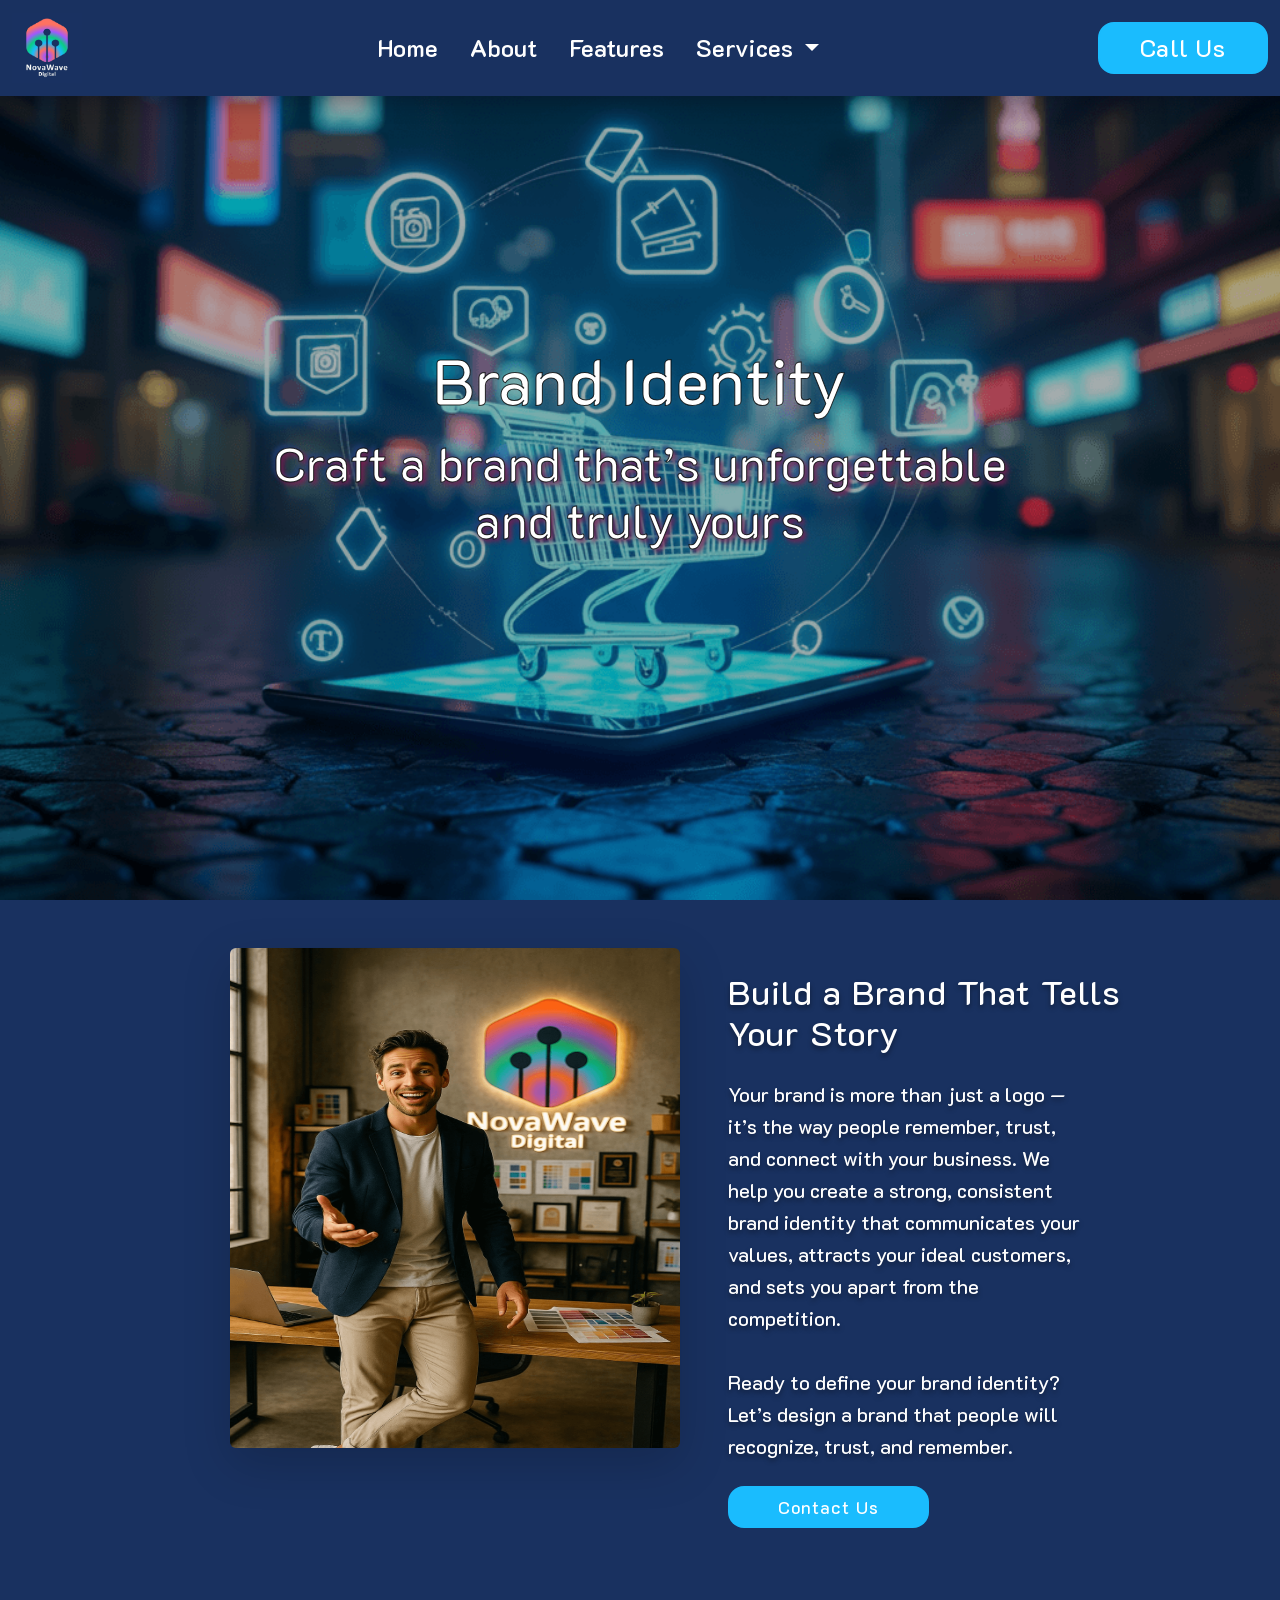
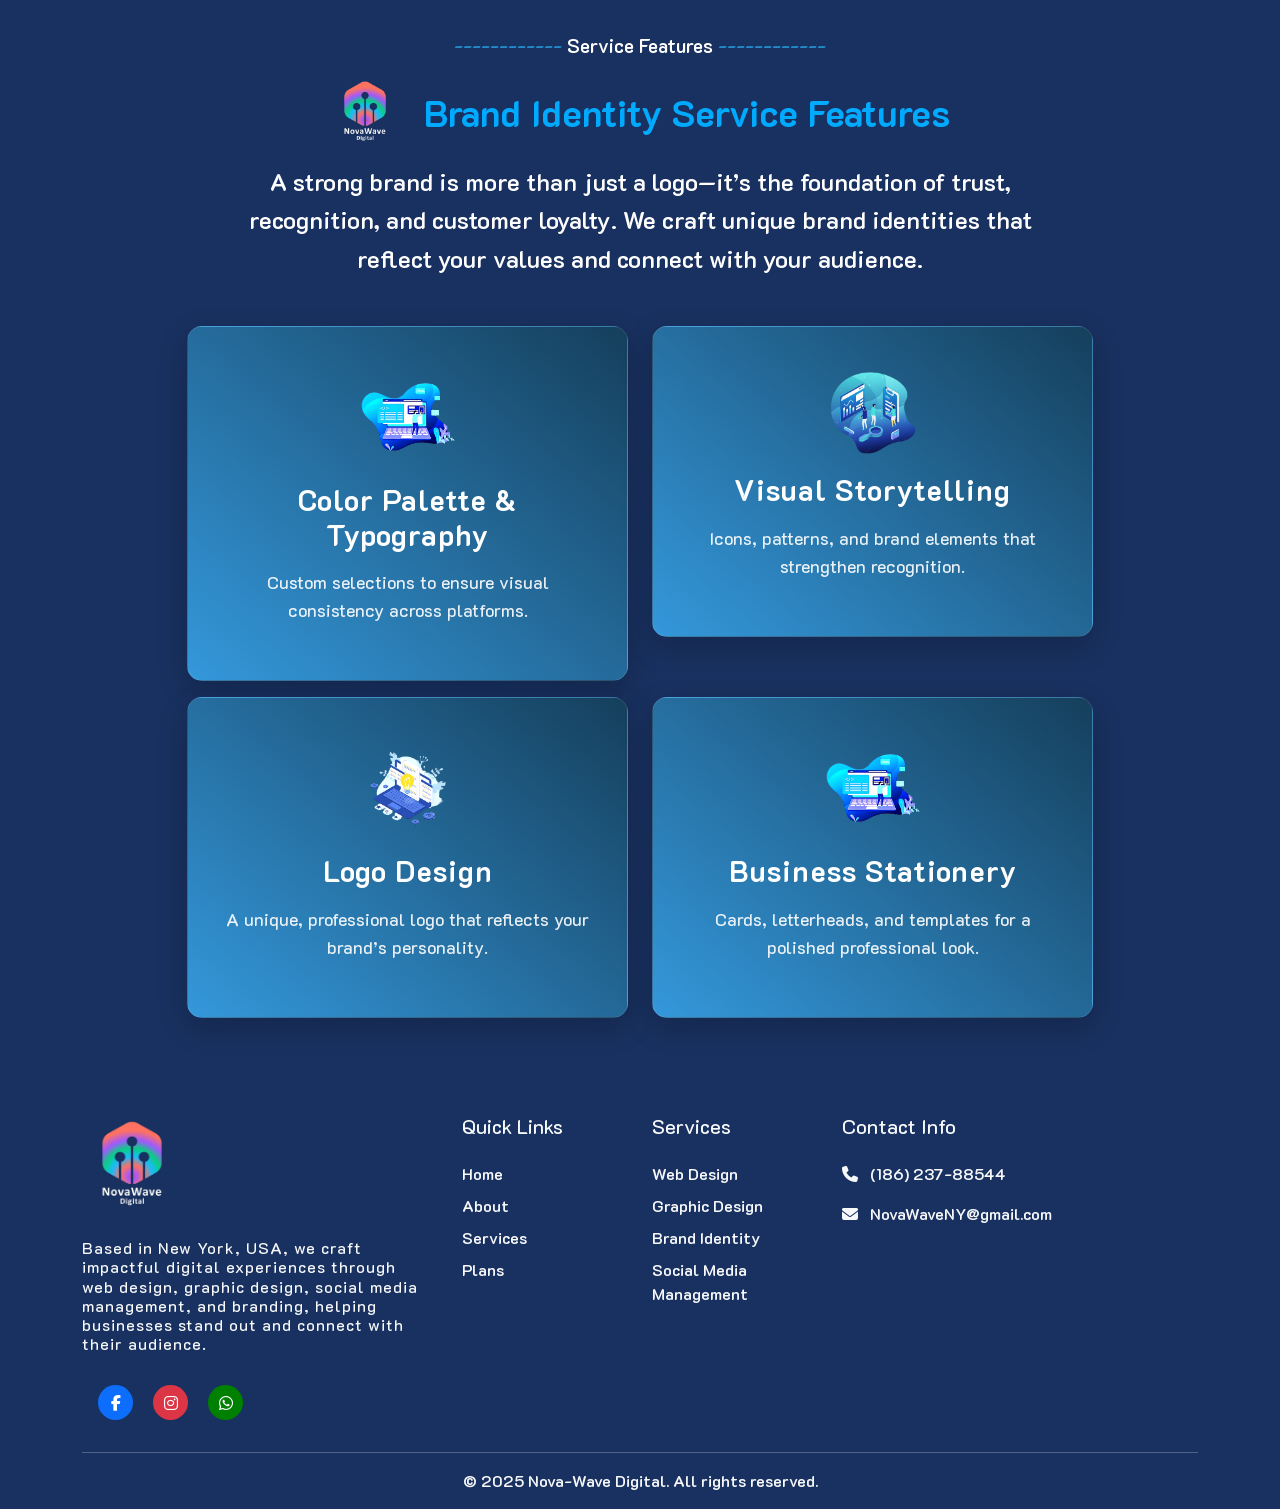
<file: brand.html>
<!DOCTYPE html>
<html lang="en">
<head>
    <meta charset="UTF-8">
    <meta name="viewport" content="width=device-width, initial-scale=1.0">
    <!-- <link rel="icon" href="favicon.ico" type="image/x-icon"> -->
     <link rel="icon" href="./images/logo.jpg" type="image/png">
    <title>Brand Identity </title>
     <meta name="description" content="Professional, fast & mobile-friendly web design — fully SEO-optimized to rank #1 and convert visitors into customers.">
     <link href="https://fonts.googleapis.com/css2?family=K2D:ital,wght@0,100;0,200;0,300;0,400;0,500;0,600;0,700;0,800;1,100;1,200;1,300;1,400;1,500;1,600;1,700;1,800&family=Roboto:ital,wght@0,100..900;1,100..900&display=swap" rel="stylesheet">
     <link href="https://unpkg.com/aos@2.3.1/dist/aos.css" rel="stylesheet">
     <link rel="stylesheet" href="https://cdnjs.cloudflare.com/ajax/libs/animate.css/4.1.1/animate.min.css" />
    <link href="https://fonts.googleapis.com/css2?family=Open+Sans:wght@400;600&display=swap" rel="stylesheet">
    <link href="https://cdn.jsdelivr.net/npm/bootstrap@5.3.0/dist/css/bootstrap.min.css" rel="stylesheet">
    <link rel="stylesheet" href="https://cdnjs.cloudflare.com/ajax/libs/font-awesome/6.4.0/css/all.min.css">
    <link rel="stylesheet" href="css/brand.css">
</head>
<body>
    <!-- Navigation -->
   <div id="nav">
  <nav class="navbar navbar-expand-lg fixed-top shadow-navbar">
    <div class="container-fluid">
      <a class="navbar-brand" href="./index.html">
        <img src="./images/logo.jpg" width="70" height="70">
      </a>
     <button class="navbar-toggler text-light" type="button" 
        data-bs-toggle="collapse" 
        data-bs-target="#navbarText" 
        aria-controls="navbarText" 
        aria-expanded="false" 
        aria-label="Toggle navigation">
  <span class="navbar-toggler-icon text-light" ></span>
</button>
      <div class="collapse navbar-collapse" id="navbarText">
        <ul class="navbar-nav mx-auto mb-2 mb-lg-0">
          <li class="nav-item"><a class="nav-link" href="#hero">Home</a></li>
          <li class="nav-item"><a class="nav-link" href="#about">About</a></li>
          <li class="nav-item"><a class="nav-link" href="#service">Features</a></li>
          <li class="nav-item dropdown">
          <a class="nav-link dropdown-toggle" href="#" role="button" data-bs-toggle="dropdown" aria-expanded="false">
            Services
          </a>
          <ul class="dropdown-menu dropdown-menu-end" style="color: #228bc7;">
            <li><a class="dropdown-item" href="./web.html" style="color: #228bc7;">Web Design</a></li>
            <li><a class="dropdown-item" href="./graphic.html" style="color: #228bc7;">Graphic Design</a></li>
            <li><a class="dropdown-item" href="./social.html" style="color: #228bc7;"> Social Media Management</a></li>
            <li><hr class="dropdown-divider"></li>
            <li><a class="dropdown-item text-success" href="https://wa.me/18623788544"><i class="fab fa-whatsapp"></i> DM</a></li>
          </ul>
        </li>
         
        </ul>

        <a href="tel:+18623788544" id="call-btn-link" class="call-btn-link" style="text-decoration:none;">
  <span class="call-btn navbar-text" id="call-btn">Call Us</span>
</a>
      </div>
    </div>
  </nav>
</div>

    <!-- Hero Section -->
    <section id="hero" class="hero d-flex align-items-center justify-content-center">
        <div class="container text-center text-white">
        <!-- <img src="./images/hero.png"> -->
       <h1 class="animate__animated animate__fadeInDown">Brand Identity</h1>
       <h3 class="animate__animated animate__fadeInUp animate__delay-1s">Craft a brand that’s unforgettable <br>and truly yours</h3>
       </div>
    </section>

    <section id="about" class="about pt-5">
        <div class="container d-flex gap-5  justify-content-center mx-auto " style="padding-left: 10rem;">
            <div class="justify-content-center" data-aos="fade-right">
                <img src="./images/services.png" width="450px" height="500px" class="img mb-5 rounded shadow-lg">
            </div>
            <div class="justify-content-center pt-4">
                <h2 class="text-white" style="font-size: 34px;text-shadow: 0 3px 5px rgba(0,0,0,.4);letter-spacing: 1px;">Build a Brand That Tells Your Story</h2>
                <p class="text-white w-75" style="font-size: 20px;text-shadow: 0 3px 5px rgba(0,0,0,.4);">Your brand is more than just a logo — it’s the way people remember,
                   trust, and connect with your business. We help you create a strong, 
                   consistent brand identity that communicates your values, attracts your ideal customers,
                    and sets you apart from the competition.<br><br>
                    Ready to define your brand identity?
                    Let’s design a brand that people will recognize, trust, and remember.</p>
                <a href="https://wa.me/message/HKMXKTD3FOOIB1" class="about-btn my-2 animate__animated animate__pulse animate__infinite">Contact Us</a>
            </div>
        </div>
    </section>
   

       <section id="service" class="services-section py-5" style="background-color: #193160; width: 100%;background-size: cover;background-position: center;display: flex;">
    <div class="container">
        <div class="section-title align-items-center"><span style="color: #228bc7;">------------</span> Service Features <span style="color: #228bc7;">------------</span></div>

    <div class="row justify-content-center align-items-center mb-1">
      <div class="col-auto">
        <img src="./images/logo.jpg" alt="NovaWave Digital" class="header-logo" />
      </div>
      <div class="col-auto">
        <h1 class="header-title">Brand Identity Service Features</h1>
      </div>
    </div>

    <p class="subtitle">
A strong brand is more than just a logo—it’s the foundation of trust, recognition, and customer loyalty.
 We craft unique brand identities that reflect your values and connect with your audience.    </p>
        <div class="row justify-content-center">
            <div class="col-lg-5 col-md-8 mb-4 mb-lg-0" data-aos="fade-right">
                <div class="service-card">
                    <div class="service-icon mb-3">
                        <img src="./images/web-feature.png" alt="Web Design" class="img-fluid">
                    </div>
                    <h3 class="text-white text-center mb-3">Color Palette & Typography</h3>
                    <p class="text-white text-center mb-3">Custom selections to ensure visual consistency across platforms.</p>
                </div>
            </div>
            
            <div class="col-lg-5 col-md-8" data-aos="fade-right">
                <div class="service-card" >
                    <div class="service-icon mb-3">
                        <img src="./images/seo.png" alt="Brand Identity" class="img-fluid">
                    </div>
                    <h3 class="text-white text-center mb-3">Visual Storytelling</h3>
                    <p class="text-white text-center mb-3">Icons, patterns, and brand elements that strengthen recognition.</p>
                </div>
            </div>
        </div>

        <div class="row justify-content-center mt-3">
            <div class="col-lg-5 col-md-8 mb-4 mb-lg-0" data-aos="fade-right">
                <div class="service-card">
                    <div class="service-icon mb-3">
                        <img src="./images/web3.png" alt="Web Design" class="img-fluid">
                    </div>
                    <h3 class="text-white text-center mb-3">Logo Design</h3>
                    <p class="text-white text-center mb-3">A unique, professional logo that reflects your brand’s personality.</p>
                </div>
            </div>
            
            <div class="col-lg-5 col-md-8"data-aos="fade-right">
                <div class="service-card" >
                    <div class="service-icon mb-3">
                        <img src="./images/web-feature.png" alt="Brand Identity" class="img-fluid">
                    </div>
                    <h3 class="text-white text-center mb-3">Business Stationery</h3>
                    <p class="text-white text-center mb-3">Cards, letterheads, and templates for a polished professional look.</p>
                </div>
            </div>
        </div>
    </div>
</section>



<footer class=" text-light text-start pt-5"  id="footer" style="background-color: #193160;">
    <div class="container">
        <div class="row g-4">
            <div class="col-lg-4 col-md-6">
                <h5 class="mb-4 "><img src="./images/logo.jpg" width="100" height="100"></h5>
                        <h6 style="letter-spacing: 1px;max-width: 350px;">Based in New York, USA, we craft impactful digital experiences through web design,
                             graphic design, social media management, and branding,
                                helping businesses stand out and connect with their audience.</h6><br>

                <div class="social-links ms-2">
                    <a href="https://www.facebook.com/novawaveusa1/" class="social-icon bg-primary"><i class="fab fa-facebook-f"></i></a>
                    <a href="http://instagram.com/novawaveusa" class="social-icon bg-danger"><i class="fab fa-instagram"></i></a>
                    <a href="https://wa.me/18623788544" class="social-icon"style="background-color:green"><i class="fab fa-whatsapp"></i></a>
                  </div>
            </div>

            <div class="col-lg-2 col-md-6">
                <h5 class="mb-4">Quick Links</h5>
                <ul class="list-unstyled">
                    <li class="mb-2"><a href="#hero" class="footer-link">Home</a></li>
                    <li class="mb-2"><a href="#about" class="footer-link">About</a></li>
                    <li class="mb-2"><a href="#service" class="footer-link">Services</a></li>
                    <li class="mb-2"><a href="#plans" class="footer-link">Plans</a></li>
                </ul>
            </div>

            <div class="col-lg-2 col-md-6">
                <h5 class="mb-4">Services</h5>
                <ul class="list-unstyled">
                    <li class="mb-2"><a href="./web.html" class="footer-link">Web Design</a></li>
                    <li class="mb-2"><a href="./graphic.html" class="footer-link">Graphic Design</a></li>
                    <li class="mb-2"><a href="./brand.html" class="footer-link">Brand Identity</a></li>
                    <li class="mb-2"><a href="./social.html" class="footer-link">Social Media Management</a></li>
                    
                </ul>
            </div>
            <div class="col-lg-4 col-md-6">
                <h5 class="mb-4">Contact Info</h5>
                <ul class="list-unstyled">
                    <li class="mb-3">
                        <i class="fas fa-phone me-2"></i>
                        <a href="tel:+18623788544" class="footer-link">(186) 237-88544</a>
                    </li>
                    <li class="mb-3">
                        <i class="fas fa-envelope me-2"></i>
                        <a href="mailto:NovaWaveNY@gmail.com" class="footer-link"> NovaWaveNY@gmail.com</a>
                    </li>
                </ul>
            </div>
        </div>
        <div class="row mt-3">
            <div class="col-12">
                <hr class="mb-3">
                <div class="text-center mb-3">
                    <p class="mb-0">&copy; 2025 Nova-Wave Digital. All rights reserved.</p>
                </div>
            </div>
        </div>
    </div>
</footer>



    <script src="https://cdn.jsdelivr.net/npm/bootstrap@5.3.0/dist/js/bootstrap.bundle.min.js"></script>
    <script src="https://cdnjs.cloudflare.com/ajax/libs/jquery/3.6.0/jquery.min.js"></script>
   <script src="https://unpkg.com/aos@2.3.1/dist/aos.js"></script>
   <script>
     document.addEventListener('DOMContentLoaded', function () {
    const navbarCollapse = document.getElementById('navbarText');

    navbarCollapse.addEventListener('click', function (e) {
      if (e.target.matches('.dropdown-item')) {
        closeNavbar();
      }

      if (e.target.matches('.nav-link:not(.dropdown-toggle)')) {
        closeNavbar();
      }
    });

    function closeNavbar() {
      const bsCollapse = bootstrap.Collapse.getInstance(navbarCollapse);
      if (bsCollapse && window.getComputedStyle(navbarCollapse).display !== 'none') {
        setTimeout(() => {
          bsCollapse.hide();
        }, 0);
      }
    }
  });
  document.addEventListener('click', function (e) {
    const navbarCollapse = document.getElementById('navbarText');
    const navbarToggler = document.querySelector('.navbar-toggler');

    if (!navbarCollapse.contains(e.target) && !navbarToggler.contains(e.target)) {
      const bsCollapse = bootstrap.Collapse.getInstance(navbarCollapse);
      if (bsCollapse && window.getComputedStyle(navbarCollapse).display !== 'none') {
        bsCollapse.hide();
      }
    }
  });
   </script>
<script>
  AOS.init({
    duration: 800,
    easing: 'ease-in-out',
    once: true 
  });
</script>
</body>
</html>
</file>
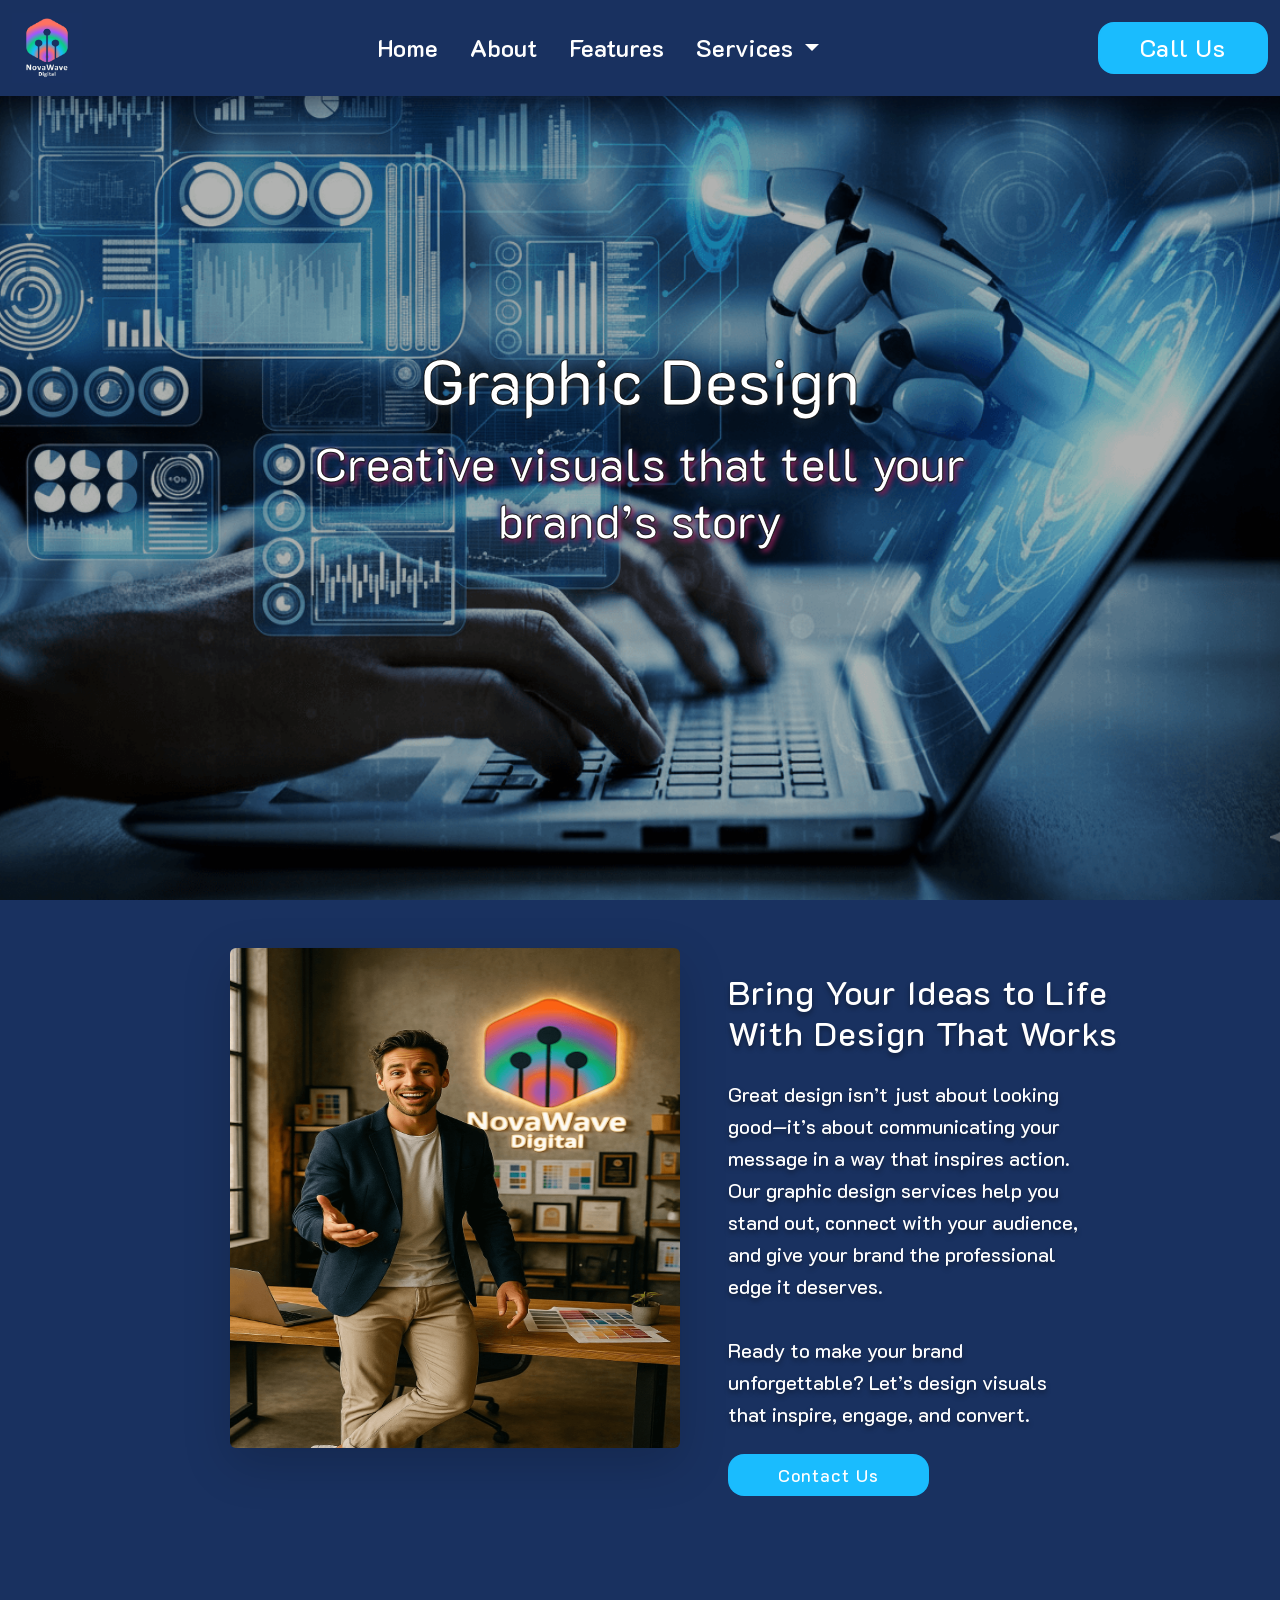
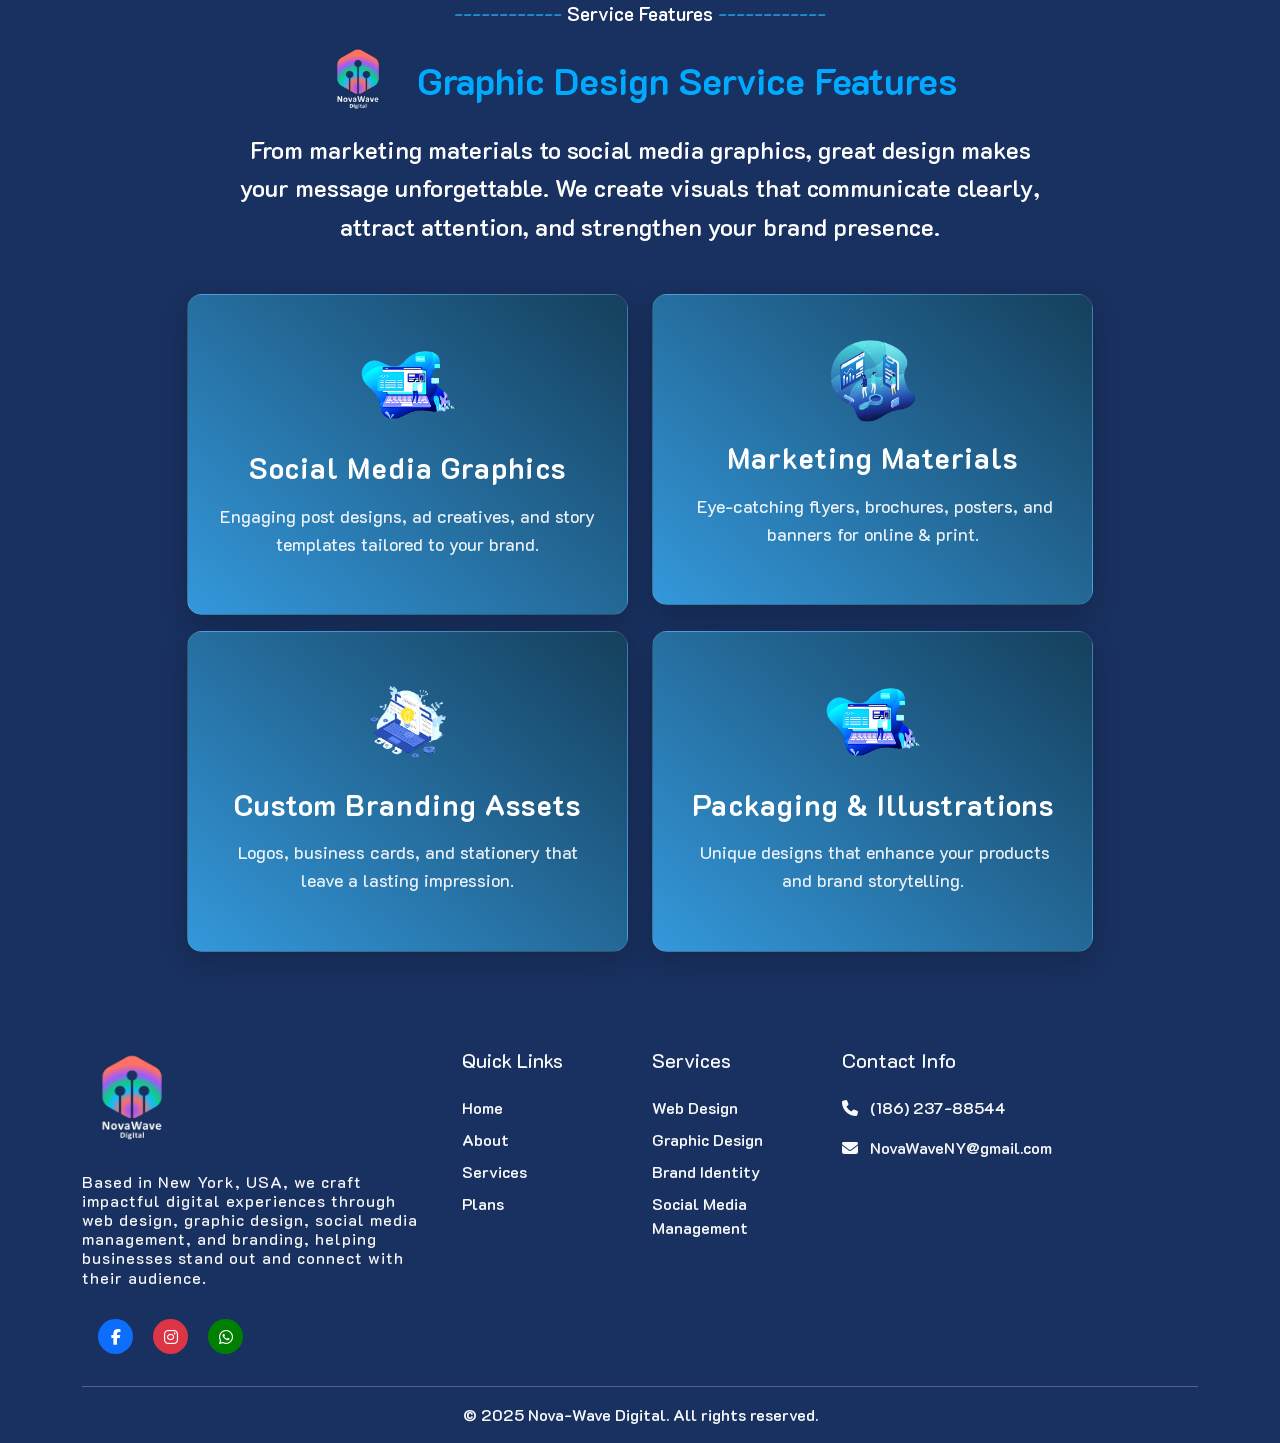
<file: graphic.html>
<!DOCTYPE html>
<html lang="en">
<head>
    <meta charset="UTF-8">
    <meta name="viewport" content="width=device-width, initial-scale=1.0">
     <link rel="icon" href="./images/logo.jpg" type="image/png">
    <title>Graphic Design </title>
     <meta name="description" content="Logos — Posts — Infographics — Reels — All tailored to your brand identity.">
     <link rel="preconnect" href="https://fonts.googleapis.com">
<link rel="preconnect" href="https://fonts.gstatic.com" crossorigin>
<link href="https://fonts.googleapis.com/css2?family=K2D:ital,wght@0,100;0,200;0,300;0,400;0,500;0,600;0,700;0,800;1,100;1,200;1,300;1,400;1,500;1,600;1,700;1,800&family=Roboto:ital,wght@0,100..900;1,100..900&display=swap" rel="stylesheet">
     <link href="https://unpkg.com/aos@2.3.1/dist/aos.css" rel="stylesheet">
     <link rel="stylesheet" href="https://cdnjs.cloudflare.com/ajax/libs/animate.css/4.1.1/animate.min.css" />
    <link href="https://fonts.googleapis.com/css2?family=Open+Sans:wght@400;600&display=swap" rel="stylesheet">
    <link href="https://cdn.jsdelivr.net/npm/bootstrap@5.3.0/dist/css/bootstrap.min.css" rel="stylesheet">
    <link rel="stylesheet" href="https://cdnjs.cloudflare.com/ajax/libs/font-awesome/6.4.0/css/all.min.css">
    <link rel="stylesheet" href="css/graphic.css">
</head>
<body>

   <div id="nav">
  <nav class="navbar navbar-expand-lg fixed-top shadow-navbar">
    <div class="container-fluid">
      <a class="navbar-brand" href="./index.html">
        <img src="./images/logo.jpg" width="70" height="70">
      </a>
     <button class="navbar-toggler text-light" type="button" 
        data-bs-toggle="collapse" 
        data-bs-target="#navbarText" 
        aria-controls="navbarText" 
        aria-expanded="false" 
        aria-label="Toggle navigation">
  <span class="navbar-toggler-icon text-light" ></span>
</button>
      <div class="collapse navbar-collapse" id="navbarText">
        <ul class="navbar-nav mx-auto mb-2 mb-lg-0">
          <li class="nav-item"><a class="nav-link" href="#hero">Home</a></li>
          <li class="nav-item"><a class="nav-link" href="#about">About</a></li>
          <li class="nav-item"><a class="nav-link" href="#service">Features</a></li>
          <li class="nav-item dropdown">
          <a class="nav-link dropdown-toggle" href="#" role="button" data-bs-toggle="dropdown" aria-expanded="false">
            Services
          </a>
          <ul class="dropdown-menu dropdown-menu-end" style="color: #228bc7;">
            <li><a class="dropdown-item" href="./brand.html" style="color: #228bc7;">Branding</a></li>
            <li><a class="dropdown-item" href="./web.html" style="color: #228bc7;">Web Design</a></li>
            <li><a class="dropdown-item" href="./social.html" style="color: #228bc7;"> Social Media Management</a></li>
            <li><hr class="dropdown-divider"></li>
            <li><a class="dropdown-item text-success" href="https://wa.me/18623788544"><i class="fab fa-whatsapp"></i> DM</a></li>
          </ul>
        </li>
         
        </ul>

        <a href="tel:+18623788544" id="call-btn-link" class="call-btn-link" style="text-decoration:none;">
  <span class="call-btn navbar-text" id="call-btn">Call Us</span>
</a>
      </div>
    </div>
  </nav>
</div>

    <section id="hero" class="hero d-flex align-items-center justify-content-center">
        <div class="container text-center text-white">
       <h1 class="animate__animated animate__fadeInDown">Graphic Design</h1>
       <h3 class="animate__animated animate__fadeInUp animate__delay-1s">Creative visuals that tell your<br> brand’s story</h3>
       </div>
    </section>

    <section id="about" class="about pt-5">
        <div class="container d-flex gap-5  justify-content-center mx-auto " style="padding-left: 10rem;">
            <div class="justify-content-center" data-aos="fade-right">
                <img src="./images/services.png" width="450px" height="500px" class="img mb-5 rounded shadow-lg">
            </div>
            <div class="justify-content-center pt-4">
                <h2 class="text-white" style="font-size: 34px;text-shadow: 0 3px 5px rgba(0,0,0,.4);letter-spacing: 1px;">Bring Your Ideas to Life <br>With Design That Works</h2>
                <p class="text-white w-75" style="font-size: 20px;text-shadow: 0 3px 5px rgba(0,0,0,.4);">Great design isn’t just about looking good—it’s about communicating your
                     message in a way that inspires action. Our graphic design services help you stand out,
                      connect with your audience, and give your brand the professional edge it deserves.<br><br>
                    Ready to make your brand unforgettable?
                    Let’s design visuals that inspire, engage, and convert.</p>
                <a href="https://wa.me/message/HKMXKTD3FOOIB1" class="about-btn my-2 animate__animated animate__pulse animate__infinite">Contact Us</a>
            </div>
        </div>
    </section>
   

       <section id="service" class="services-section py-5" style="background-color: #193160; width: 100%;background-size: cover;background-position: center;display: flex;">
    <div class="container">
        <div class="section-title align-items-center"><span style="color: #228bc7;">------------</span> Service Features <span style="color: #228bc7;">------------</span></div>

    <div class="row justify-content-center align-items-center mb-1">
      <div class="col-auto">
        <img src="./images/logo.jpg" alt="NovaWave Digital" class="header-logo" />
      </div>
      <div class="col-auto">
        <h1 class="header-title">Graphic Design Service Features</h1>
      </div>
    </div>

    <p class="subtitle">
      From marketing materials to social media graphics, great design makes your message unforgettable.
       We create visuals that communicate clearly, attract attention, and strengthen your brand presence.
    </p>
        <div class="row justify-content-center">
            <div class="col-lg-5 col-md-8 mb-4 mb-lg-0" data-aos="fade-right">
                <div class="service-card">
                    <div class="service-icon mb-3">
                        <img src="./images/web-feature.png" alt="Web Design" class="img-fluid">
                    </div>
                    <h3 class="text-white text-center mb-3">Social Media Graphics</h3>
                    <p class="text-white text-center mb-3">Engaging post designs, ad creatives, and story templates tailored to your brand.</p>
                </div>
            </div>
            
            <div class="col-lg-5 col-md-8" data-aos="fade-right">
                <div class="service-card" >
                    <div class="service-icon mb-3">
                        <img src="./images/seo.png" alt="Brand Identity" class="img-fluid">
                    </div>
                    <h3 class="text-white text-center mb-3">Marketing Materials</h3>
                    <p class="text-white text-center mb-3"> Eye-catching flyers, brochures, posters, and banners for online & print.</p>
                </div>
            </div>
        </div>

        <div class="row justify-content-center mt-3">
            <div class="col-lg-5 col-md-8 mb-4 mb-lg-0" data-aos="fade-right">
                <div class="service-card">
                    <div class="service-icon mb-3">
                        <img src="./images/web3.png" alt="Web Design" class="img-fluid">
                    </div>
                    <h3 class="text-white text-center mb-3">Custom Branding Assets</h3>
                    <p class="text-white text-center mb-3">Logos, business cards, and stationery that leave a lasting impression.</p>
                </div>
            </div>
            
            <div class="col-lg-5 col-md-8"data-aos="fade-right">
                <div class="service-card" >
                    <div class="service-icon mb-3">
                        <img src="./images/web-feature.png" alt="Brand Identity" class="img-fluid">
                    </div>
                    <h3 class="text-white text-center mb-3">Packaging & Illustrations</h3>
                    <p class="text-white text-center mb-3"> Unique designs that enhance your products and brand storytelling.</p>
                </div>
            </div>
        </div>
    </div>
</section>



<footer class=" text-light text-start pt-5"  id="footer" style="background-color: #193160;">
    <div class="container">
        <div class="row g-4">
            <div class="col-lg-4 col-md-6">
                <h5 class="mb-4 "><img src="./images/logo.jpg" width="100" height="100"></h5>
                        <h6 style="letter-spacing: 1px;max-width: 350px;">Based in New York, USA, we craft impactful digital experiences through web design,
                             graphic design, social media management, and branding,
                                helping businesses stand out and connect with their audience.</h6><br>

                <div class="social-links ms-2">
                    <a href="https://www.facebook.com/novawaveusa1/" class="social-icon bg-primary"><i class="fab fa-facebook-f"></i></a>
                    <a href="http://instagram.com/novawaveusa" class="social-icon bg-danger"><i class="fab fa-instagram"></i></a>
                    <a href="https://wa.me/18623788544" class="social-icon"style="background-color:green"><i class="fab fa-whatsapp"></i></a>
                  </div>
            </div>

            <div class="col-lg-2 col-md-6">
                <h5 class="mb-4">Quick Links</h5>
                <ul class="list-unstyled">
                    <li class="mb-2"><a href="#hero" class="footer-link">Home</a></li>
                    <li class="mb-2"><a href="#about" class="footer-link">About</a></li>
                    <li class="mb-2"><a href="#service" class="footer-link">Services</a></li>
                    <li class="mb-2"><a href="#plans" class="footer-link">Plans</a></li>
                </ul>
            </div>

            <div class="col-lg-2 col-md-6">
                <h5 class="mb-4">Services</h5>
                <ul class="list-unstyled">
                    <li class="mb-2"><a href="./web.html" class="footer-link">Web Design</a></li>
                    <li class="mb-2"><a href="./graphic.html" class="footer-link">Graphic Design</a></li>
                    <li class="mb-2"><a href="./brand.html" class="footer-link">Brand Identity</a></li>
                    <li class="mb-2"><a href="./social.html" class="footer-link">Social Media Management</a></li>
                    
                </ul>
            </div>
            <div class="col-lg-4 col-md-6">
                <h5 class="mb-4">Contact Info</h5>
                <ul class="list-unstyled">
                    <li class="mb-3">
                        <i class="fas fa-phone me-2"></i>
                        <a href="tel:+18623788544" class="footer-link">(186) 237-88544</a>
                    </li>
                    <li class="mb-3">
                        <i class="fas fa-envelope me-2"></i>
                        <a href="mailto:NovaWaveNY@gmail.com" class="footer-link"> NovaWaveNY@gmail.com</a>
                    </li>
                </ul>
            </div>
        </div>
        <div class="row mt-3">
            <div class="col-12">
                <hr class="mb-3">
                <div class="text-center mb-3">
                    <p class="mb-0">&copy; 2025 Nova-Wave Digital. All rights reserved.</p>
                </div>
            </div>
        </div>
    </div>
</footer>



    <script src="https://cdn.jsdelivr.net/npm/bootstrap@5.3.0/dist/js/bootstrap.bundle.min.js"></script>
    <script src="https://cdnjs.cloudflare.com/ajax/libs/jquery/3.6.0/jquery.min.js"></script>
<script>
  document.addEventListener('DOMContentLoaded', function () {
    const navbarCollapse = document.getElementById('navbarText');

    navbarCollapse.addEventListener('click', function (e) {
      if (e.target.matches('.dropdown-item')) {
        closeNavbar();
      }

      if (e.target.matches('.nav-link:not(.dropdown-toggle)')) {
        closeNavbar();
      }
    });

    function closeNavbar() {
      const bsCollapse = bootstrap.Collapse.getInstance(navbarCollapse);
      if (bsCollapse && window.getComputedStyle(navbarCollapse).display !== 'none') {
        setTimeout(() => {
          bsCollapse.hide();
        }, 0);
      }
    }
  });

  document.addEventListener('click', function (e) {
    const navbarCollapse = document.getElementById('navbarText');
    const navbarToggler = document.querySelector('.navbar-toggler');

    if (!navbarCollapse.contains(e.target) && !navbarToggler.contains(e.target)) {
      const bsCollapse = bootstrap.Collapse.getInstance(navbarCollapse);
      if (bsCollapse && window.getComputedStyle(navbarCollapse).display !== 'none') {
        bsCollapse.hide();
      }
    }
  });
</script>
   <script src="https://unpkg.com/aos@2.3.1/dist/aos.js"></script>
<script>
  AOS.init({
    duration: 800,
    easing: 'ease-in-out',
    once: true 
  });
</script>
</body>
</html>
</file>
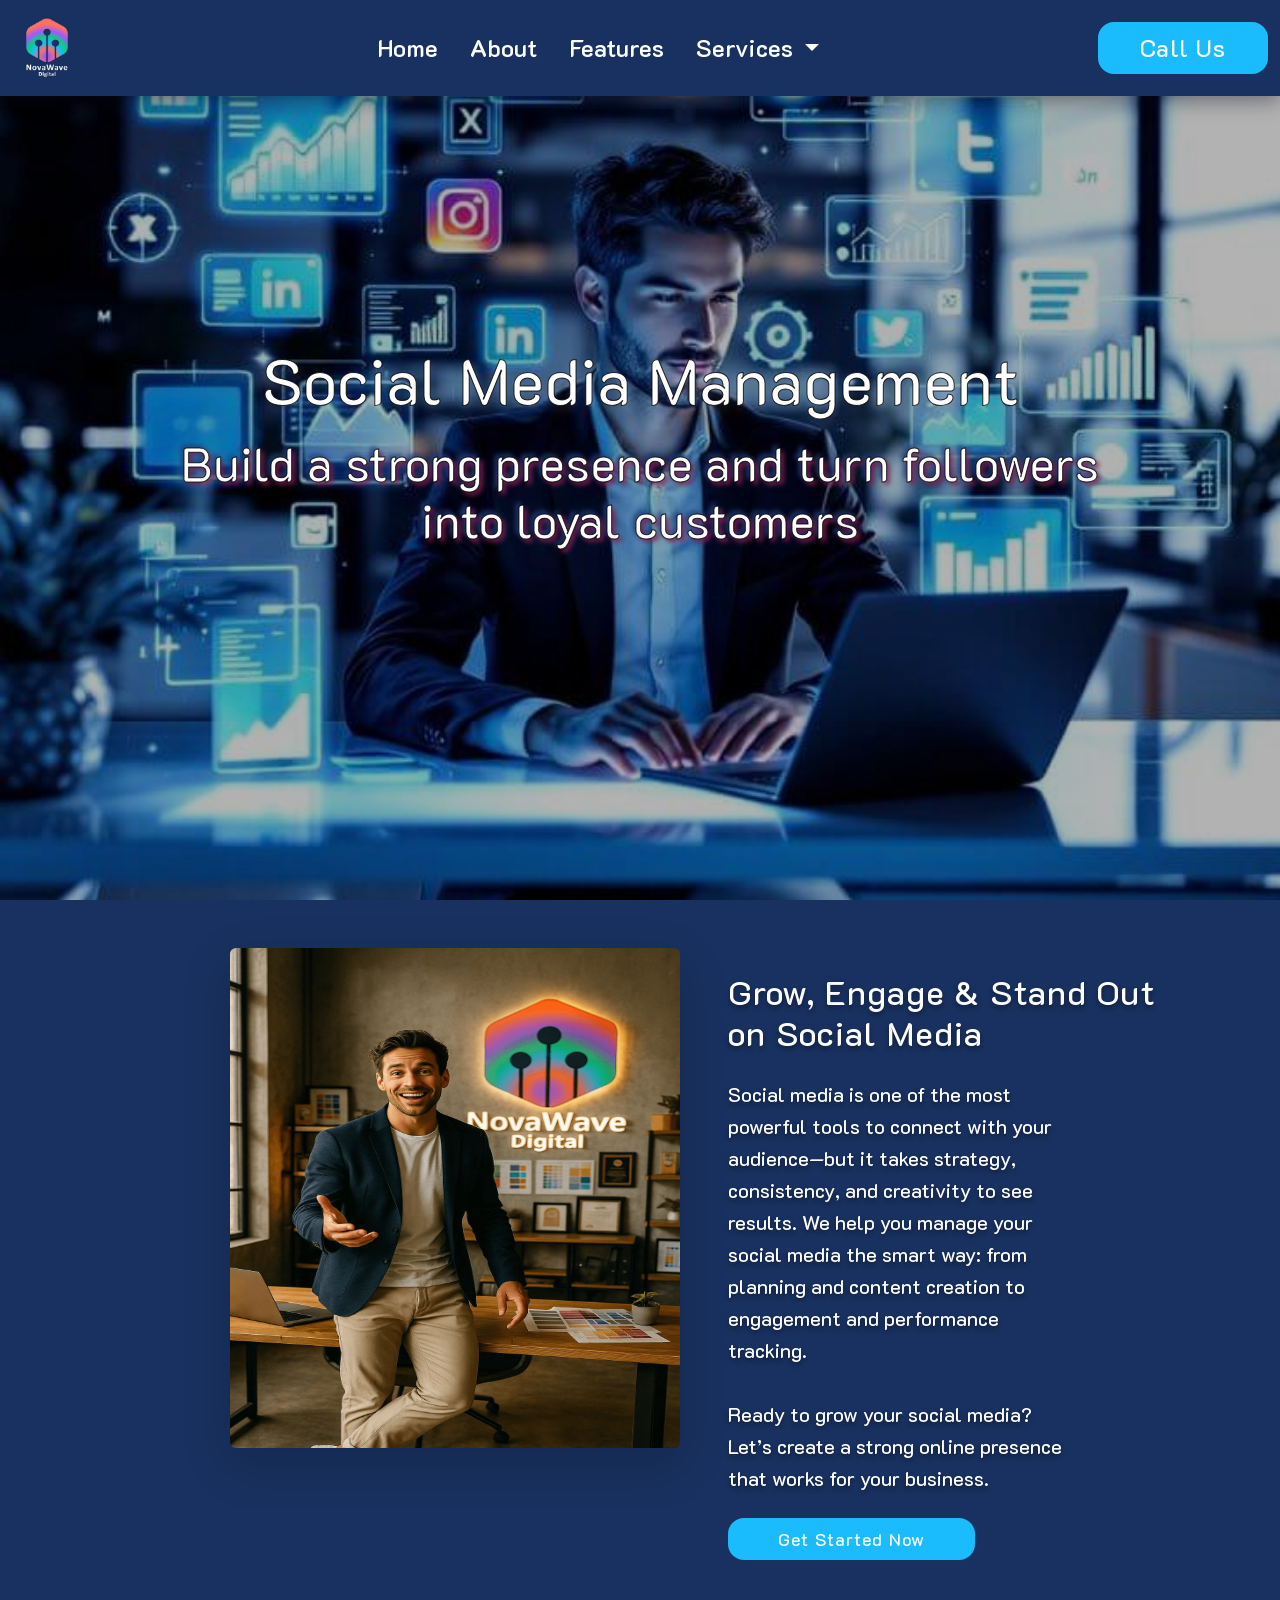
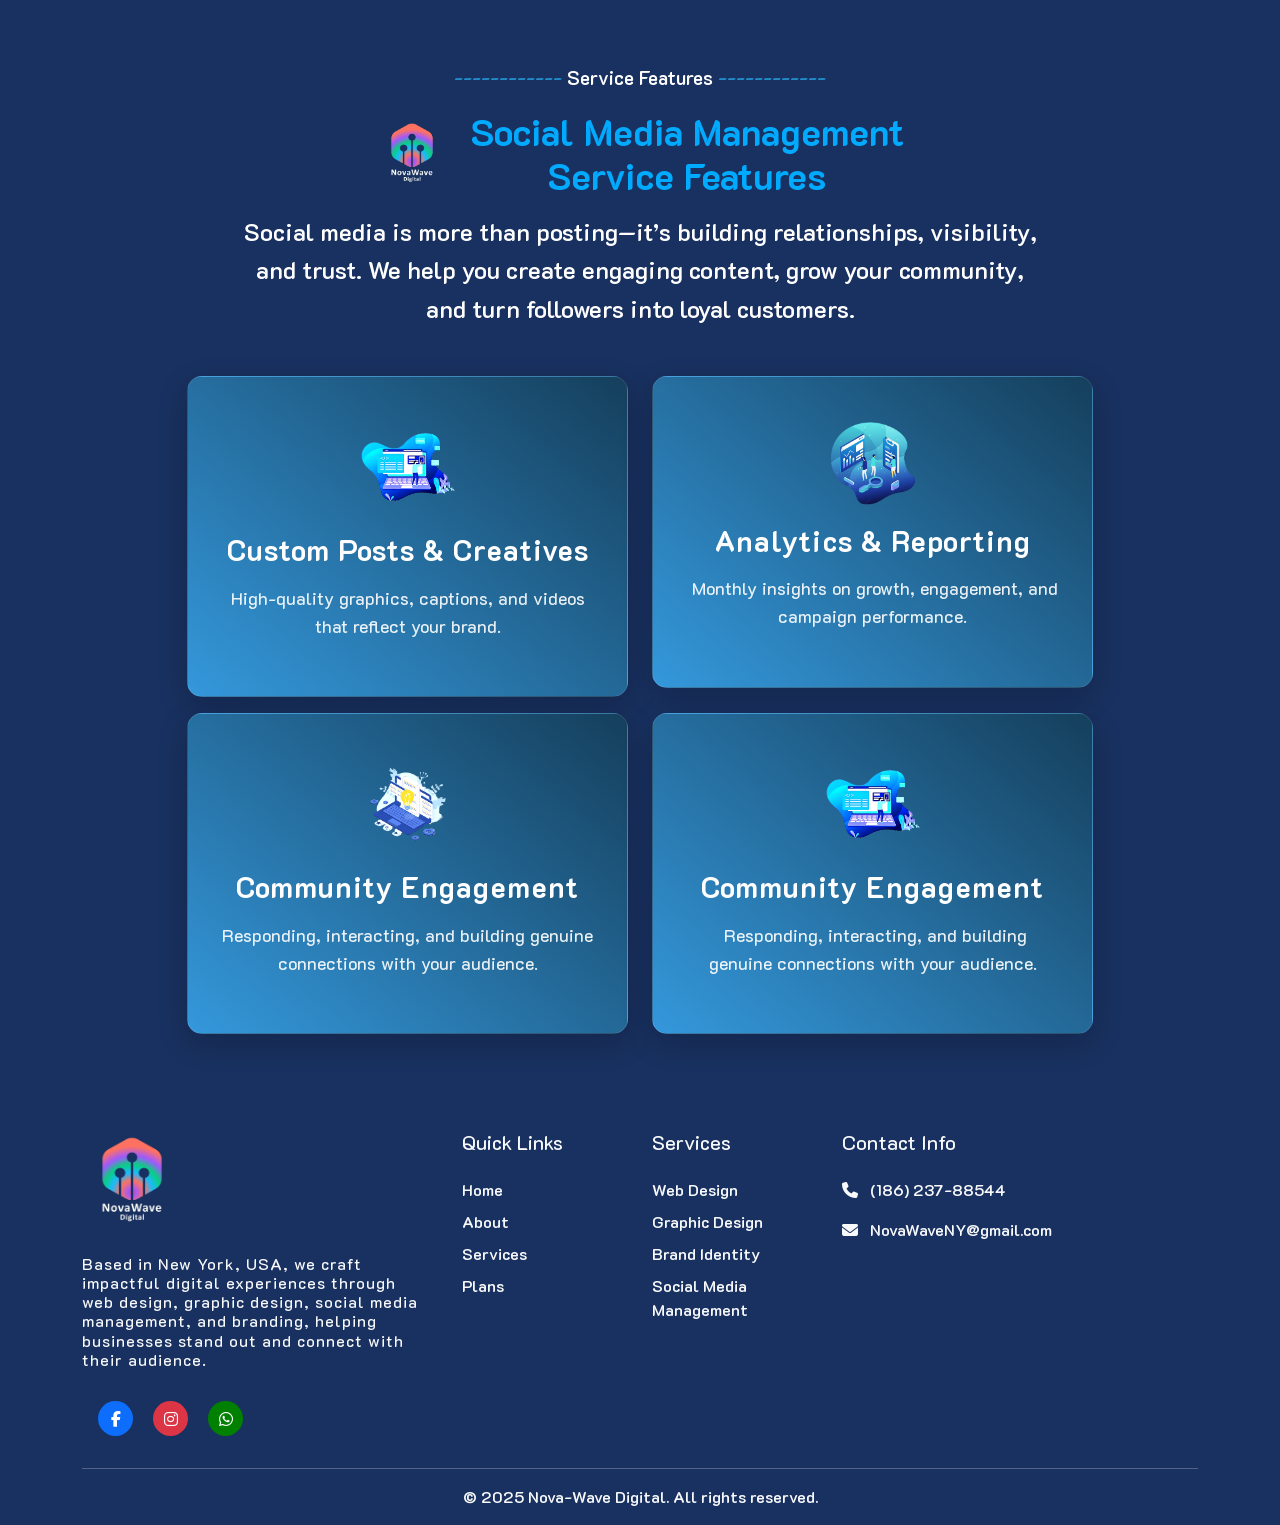
<file: social.html>
<!DOCTYPE html>
<html lang="en">
<head>
    <meta charset="UTF-8">
    <meta name="viewport" content="width=device-width, initial-scale=1.0">
     <link rel="icon" href="./images/logo.jpg" type="image/png">
    <title>Social Media Management </title>
     <meta name="description" content="Logo — Colors — Typography — Brand Guidelines — All unified and strategy-driven. ">
     <link href="https://fonts.googleapis.com/css2?family=K2D:ital,wght@0,100;0,200;0,300;0,400;0,500;0,600;0,700;0,800;1,100;1,200;1,300;1,400;1,500;1,600;1,700;1,800&family=Roboto:ital,wght@0,100..900;1,100..900&display=swap" rel="stylesheet">
     <link href="https://unpkg.com/aos@2.3.1/dist/aos.css" rel="stylesheet">
    <link href="https://fonts.googleapis.com/css2?family=Open+Sans:wght@400;600&display=swap" rel="stylesheet">
    <link href="https://cdn.jsdelivr.net/npm/bootstrap@5.3.0/dist/css/bootstrap.min.css" rel="stylesheet">
    <link rel="stylesheet" href="https://cdnjs.cloudflare.com/ajax/libs/font-awesome/6.4.0/css/all.min.css">
    <link rel="stylesheet" href="css/social.css">
</head>
<body>

   <div id="nav">
  <nav class="navbar navbar-expand-lg fixed-top shadow-navbar">
    <div class="container-fluid">
      <a class="navbar-brand" href="./index.html">
        <img src="./images/logo.jpg" width="70" height="70">
      </a>
     <button class="navbar-toggler text-light" type="button" 
        data-bs-toggle="collapse" 
        data-bs-target="#navbarText" 
        aria-controls="navbarText" 
        aria-expanded="false" 
        aria-label="Toggle navigation">
  <span class="navbar-toggler-icon text-light" ></span>
</button>
      <div class="collapse navbar-collapse" id="navbarText">
        <ul class="navbar-nav mx-auto mb-2 mb-lg-0">
          <li class="nav-item"><a class="nav-link" href="#hero">Home</a></li>
          <li class="nav-item"><a class="nav-link" href="#about">About</a></li>
          <li class="nav-item"><a class="nav-link" href="#service">Features</a></li>
          <li class="nav-item dropdown">
          <a class="nav-link dropdown-toggle" href="#" role="button" data-bs-toggle="dropdown" aria-expanded="false">
            Services
          </a>
          <ul class="dropdown-menu dropdown-menu-end" style="color: #228bc7;">
            <li><a class="dropdown-item" href="./brand.html" style="color: #228bc7;">branding</a></li>
            <li><a class="dropdown-item" href="./graphic.html" style="color: #228bc7;">Graphic Design</a></li>
            <li><a class="dropdown-item" href="./web.html" style="color: #228bc7;"> Web Design</a></li>
            <li><hr class="dropdown-divider"></li>
            <li><a class="dropdown-item text-success" href="https://wa.me/18623788544"><i class="fab fa-whatsapp"></i> DM</a></li>
          </ul>
        </li>
         
        </ul>

        <a href="tel:+18623788544" id="call-btn-link" class="call-btn-link" style="text-decoration:none;">
  <span class="call-btn navbar-text" id="call-btn">Call Us</span>
</a>
      </div>
    </div>
  </nav>
</div>

    <section id="hero" class="hero d-flex align-items-center justify-content-center">
        <div class="container text-center text-white">
       <h1 class="animate__animated animate__fadeInDown">Social Media Management</h1>
       <h3 class="animate__animated animate__fadeInUp animate__delay-1s">Build a strong presence and turn followers<br> into loyal customers</h3>
       </div>
    </section>

    <section id="about" class="about pt-5">
        <div class="container d-flex gap-5  justify-content-center mx-auto " style="padding-left: 10rem;">
            <div class="justify-content-center" data-aos="fade-right">
                <img src="./images/services.png" width="450px" height="500px" class="img mb-5 rounded shadow-lg">
            </div>
            <div class="justify-content-center pt-4">
                <h2 class="text-white" style="font-size: 34px;text-shadow: 0 3px 5px rgba(0,0,0,.4);letter-spacing: 1px;">Grow, Engage & Stand Out on Social Media</h2>
                <p class="text-white w-75" style="font-size: 20px;text-shadow: 0 3px 5px rgba(0,0,0,.4);">Social media is one of the most powerful tools to connect
                   with your audience—but it takes strategy, consistency, and creativity to see results.
                    We help you manage your social media the smart way: from planning and content creation 
                    to engagement and performance tracking.<br><br>
                    Ready to grow your social media?
                    Let’s create a strong online presence that works for your business.</p>
                <a href="https://wa.me/message/HKMXKTD3FOOIB1" class="about-btn my-2 animate__animated animate__pulse animate__infinite">Get Started Now</a>
            </div>
        </div>
    </section>
   

       <section id="service" class="services-section py-5" style="background-color: #193160; width: 100%;background-size: cover;background-position: center;display: flex;">
    <div class="container">
        <div class="section-title align-items-center"><span style="color: #228bc7;">------------</span> Service Features <span style="color: #228bc7;">------------</span></div>

    <div class="row justify-content-center align-items-center mb-1">
      <div class="col-auto">
        <img src="./images/logo.jpg" alt="NovaWave Digital" class="header-logo" />
      </div>
      <div class="col-auto">
        <h1 class="header-title text-center">Social Media Management<br> Service Features</h1>
      </div>
    </div>

    <p class="subtitle">
      Social media is more than posting—it’s building relationships, visibility, and trust. We help you create engaging content, grow your community, and turn followers into loyal customers.
    </p>
        <div class="row justify-content-center">
            <div class="col-lg-5 col-md-8 mb-4 mb-lg-0" data-aos="fade-right">
                <div class="service-card">
                    <div class="service-icon mb-3">
                        <img src="./images/web-feature.png" alt="Web Design" class="img-fluid">
                    </div>
                    <h3 class="text-white text-center mb-3">Custom Posts & Creatives</h3>
                    <p class="text-white text-center mb-3">High-quality graphics, captions, and videos that reflect your brand.</p>
                </div>
            </div>
            
            <div class="col-lg-5 col-md-8" data-aos="fade-right">
                <div class="service-card" >
                    <div class="service-icon mb-3">
                        <img src="./images/seo.png" alt="Brand Identity" class="img-fluid">
                    </div>
                    <h3 class="text-white text-center mb-3">Analytics & Reporting</h3>
                    <p class="text-white text-center mb-3"> Monthly insights on growth, engagement, and campaign performance.</p>
                </div>
            </div>
        </div>
        <div class="row justify-content-center mt-3">
            <div class="col-lg-5 col-md-8 mb-4 mb-lg-0" data-aos="fade-right">
                <div class="service-card">
                    <div class="service-icon mb-3">
                        <img src="./images/web3.png" alt="Web Design" class="img-fluid">
                    </div>
                    <h3 class="text-white text-center mb-3">Community Engagement</h3>
                    <p class="text-white text-center mb-3">Responding, interacting, and building genuine connections with your audience.</p>
                </div>
            </div>
            
            <div class="col-lg-5 col-md-8"data-aos="fade-right">
                <div class="service-card" >
                    <div class="service-icon mb-3">
                        <img src="./images/web-feature.png" alt="Brand Identity" class="img-fluid">
                    </div>
                    <h3 class="text-white text-center mb-3">Community Engagement</h3>
                    <p class="text-white text-center mb-3"> Responding, interacting, and building genuine connections with your audience.</p>
                </div>
            </div>
        </div>
    </div>
</section>



<footer class=" text-light text-start pt-5"  id="footer" style="background-color: #193160;">
    <div class="container">
        <div class="row g-4">
            <div class="col-lg-4 col-md-6">
                <h5 class="mb-4 "><img src="./images/logo.jpg" width="100" height="100"></h5>
                        <h6 style="letter-spacing: 1px;max-width: 350px;">Based in New York, USA, we craft impactful digital experiences through web design,
                             graphic design, social media management, and branding,
                                helping businesses stand out and connect with their audience.</h6><br>

                <div class="social-links ms-2">
                    <a href="https://www.facebook.com/novawaveusa1/" class="social-icon bg-primary"><i class="fab fa-facebook-f"></i></a>
                    <a href="http://instagram.com/novawaveusa" class="social-icon bg-danger"><i class="fab fa-instagram"></i></a>
                    <a href="https://wa.me/18623788544" class="social-icon"style="background-color:green"><i class="fab fa-whatsapp"></i></a>
                  </div>
            </div>

            <div class="col-lg-2 col-md-6">
                <h5 class="mb-4">Quick Links</h5>
                <ul class="list-unstyled">
                    <li class="mb-2"><a href="#hero" class="footer-link">Home</a></li>
                    <li class="mb-2"><a href="#about" class="footer-link">About</a></li>
                    <li class="mb-2"><a href="#service" class="footer-link">Services</a></li>
                    <li class="mb-2"><a href="#plans" class="footer-link">Plans</a></li>
                </ul>
            </div>

            <div class="col-lg-2 col-md-6">
                <h5 class="mb-4">Services</h5>
                <ul class="list-unstyled">
                    <li class="mb-2"><a href="./web.html" class="footer-link">Web Design</a></li>
                    <li class="mb-2"><a href="./graphic.html" class="footer-link">Graphic Design</a></li>
                    <li class="mb-2"><a href="./brand.html" class="footer-link">Brand Identity</a></li>
                    <li class="mb-2"><a href="./social.html" class="footer-link">Social Media Management</a></li>
                    
                </ul>
            </div>
            <div class="col-lg-4 col-md-6">
                <h5 class="mb-4">Contact Info</h5>
                <ul class="list-unstyled">
                    <li class="mb-3">
                        <i class="fas fa-phone me-2"></i>
                        <a href="tel:+18623788544" class="footer-link">(186) 237-88544</a>
                    </li>
                    <li class="mb-3">
                        <i class="fas fa-envelope me-2"></i>
                        <a href="mailto:NovaWaveNY@gmail.com" class="footer-link"> NovaWaveNY@gmail.com</a>
                    </li>
                </ul>
            </div>
        </div>
        <div class="row mt-3">
            <div class="col-12">
                <hr class="mb-3">
                <div class="text-center mb-3">
                    <p class="mb-0">&copy; 2025 Nova-Wave Digital. All rights reserved.</p>
                </div>
            </div>
        </div>
    </div>
</footer>


    <script src="https://cdn.jsdelivr.net/npm/bootstrap@5.3.0/dist/js/bootstrap.bundle.min.js"></script>
    <script src="https://cdnjs.cloudflare.com/ajax/libs/jquery/3.6.0/jquery.min.js"></script>
<script>
  document.addEventListener('DOMContentLoaded', function () {
    const navbarCollapse = document.getElementById('navbarText');

    navbarCollapse.addEventListener('click', function (e) {
      if (e.target.matches('.dropdown-item')) {
        closeNavbar();
      }

      if (e.target.matches('.nav-link:not(.dropdown-toggle)')) {
        closeNavbar();
      }
    });

    function closeNavbar() {
      const bsCollapse = bootstrap.Collapse.getInstance(navbarCollapse);
      if (bsCollapse && window.getComputedStyle(navbarCollapse).display !== 'none') {
        setTimeout(() => {
          bsCollapse.hide();
        }, 0);
      }
    }
  });

  document.addEventListener('click', function (e) {
    const navbarCollapse = document.getElementById('navbarText');
    const navbarToggler = document.querySelector('.navbar-toggler');

    if (!navbarCollapse.contains(e.target) && !navbarToggler.contains(e.target)) {
      const bsCollapse = bootstrap.Collapse.getInstance(navbarCollapse);
      if (bsCollapse && window.getComputedStyle(navbarCollapse).display !== 'none') {
        bsCollapse.hide();
      }
    }
  });
</script>
   <script src="https://unpkg.com/aos@2.3.1/dist/aos.js"></script>
<script>
  AOS.init({
    duration: 800,
    easing: 'ease-in-out',
    once: true 
  });
</script>
</body>
</html>
</file>
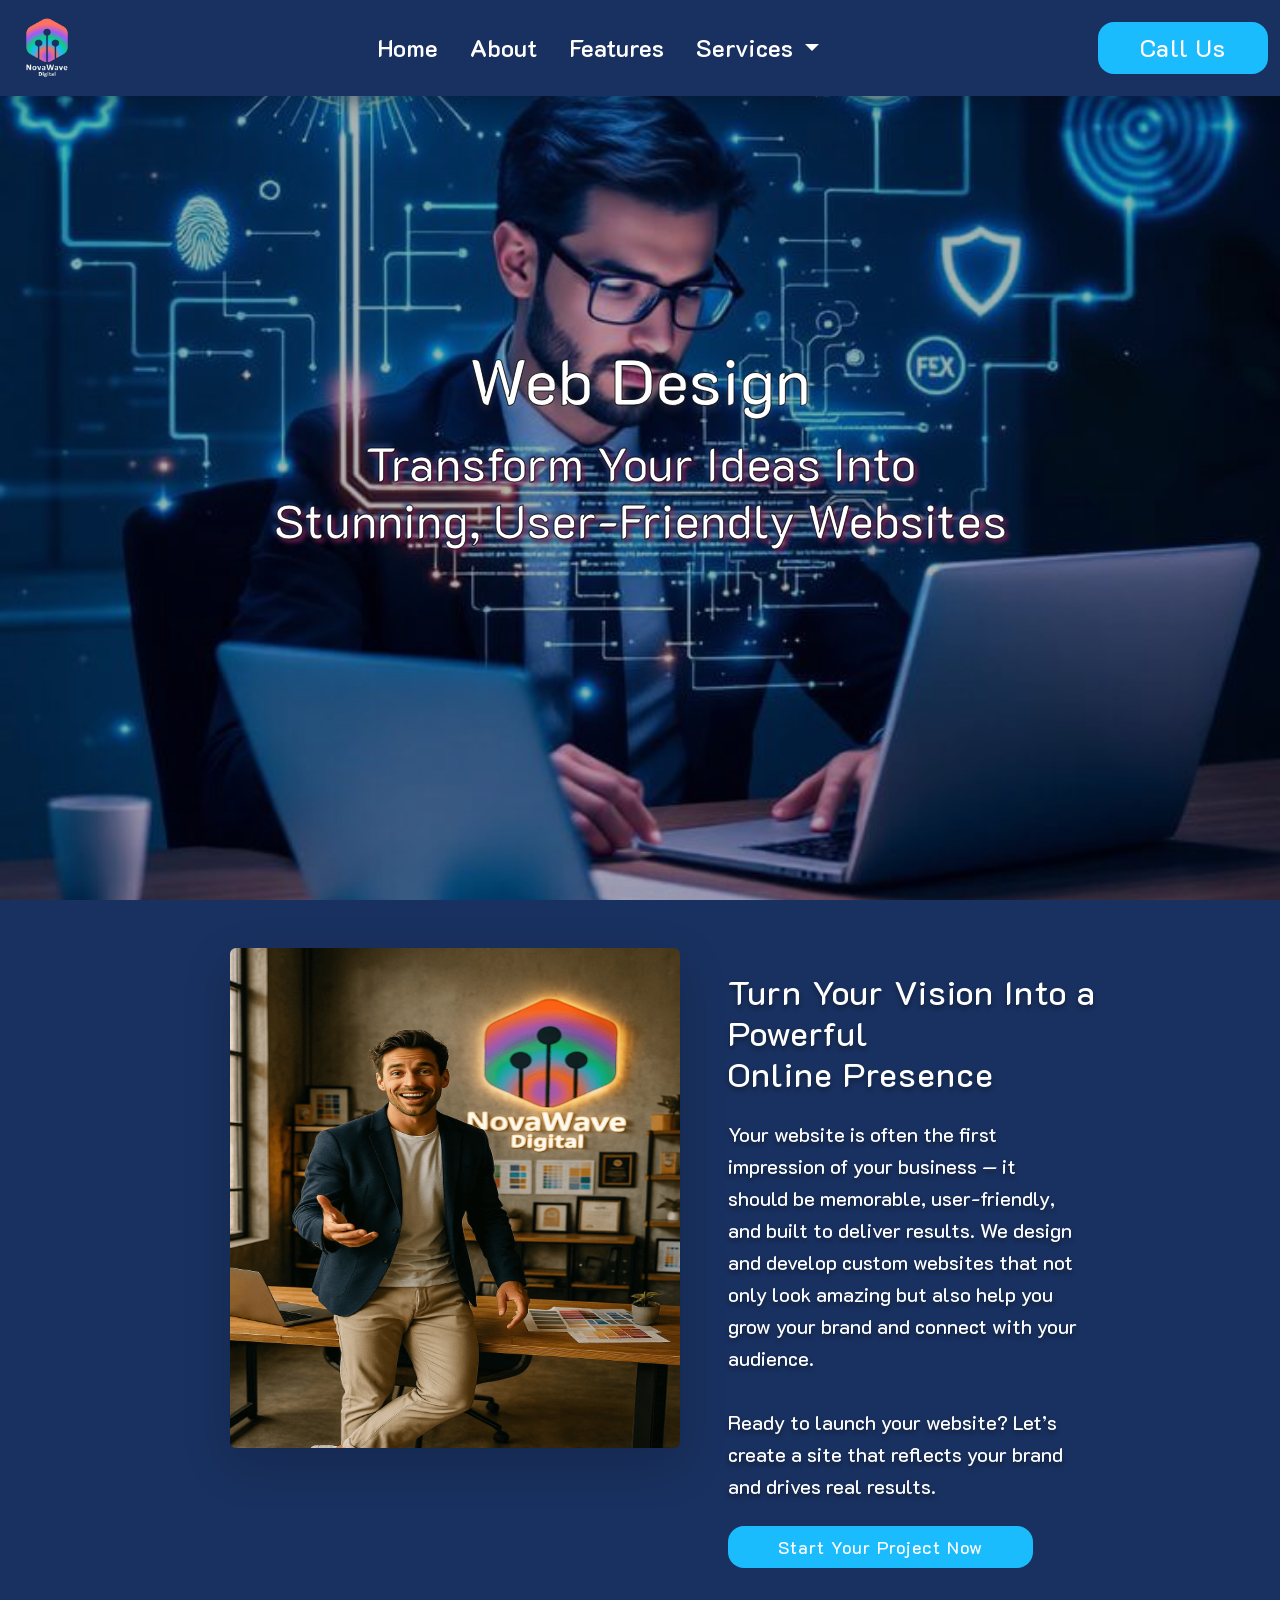
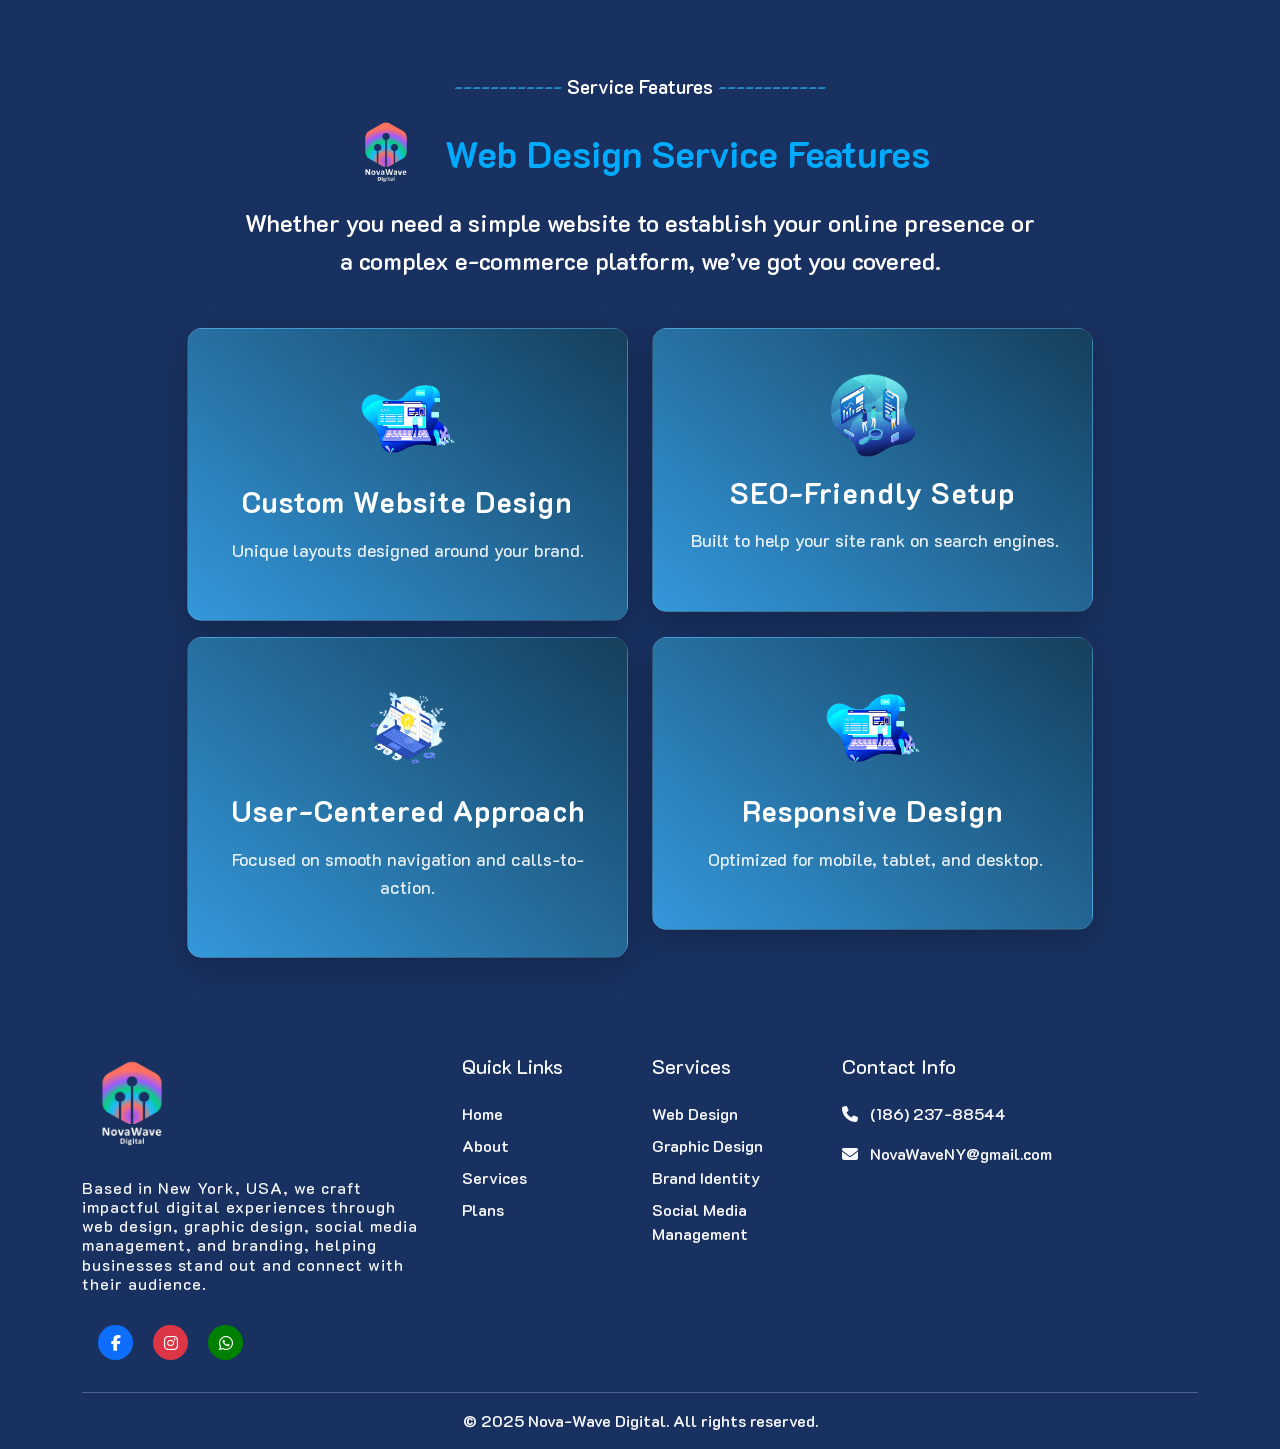
<file: web.html>
<!DOCTYPE html>
<html lang="en">
<head>
    <meta charset="UTF-8">
    <meta name="viewport" content="width=device-width, initial-scale=1.0">
     <link rel="icon" href="./images/logo.jpg" type="image/png">
    <title>Web Design </title>
     <meta name="description" content="Professional, fast & mobile-friendly web design — fully SEO-optimized to rank #1 and convert visitors into customers.">
     <link href="https://fonts.googleapis.com/css2?family=K2D:ital,wght@0,100;0,200;0,300;0,400;0,500;0,600;0,700;0,800;1,100;1,200;1,300;1,400;1,500;1,600;1,700;1,800&family=Roboto:ital,wght@0,100..900;1,100..900&display=swap" rel="stylesheet">
     <link href="https://unpkg.com/aos@2.3.1/dist/aos.css" rel="stylesheet">
     <link rel="stylesheet" href="https://cdnjs.cloudflare.com/ajax/libs/animate.css/4.1.1/animate.min.css" />
    <link href="https://fonts.googleapis.com/css2?family=Open+Sans:wght@400;600&display=swap" rel="stylesheet">
    <link href="https://cdn.jsdelivr.net/npm/bootstrap@5.3.0/dist/css/bootstrap.min.css" rel="stylesheet">
    <link rel="stylesheet" href="https://cdnjs.cloudflare.com/ajax/libs/font-awesome/6.4.0/css/all.min.css">
    <link rel="stylesheet" href="css/web.css">
</head>
<body>
   <div id="nav">
  <nav class="navbar navbar-expand-lg fixed-top shadow-navbar">
    <div class="container-fluid">
      <a class="navbar-brand" href="./index.html">
        <img src="./images/logo.jpg" width="70" height="70">
      </a>
     <button class="navbar-toggler text-light" type="button" 
        data-bs-toggle="collapse" 
        data-bs-target="#navbarText" 
        aria-controls="navbarText" 
        aria-expanded="false" 
        aria-label="Toggle navigation">
  <span class="navbar-toggler-icon text-light" ></span>
</button>
      <div class="collapse navbar-collapse" id="navbarText">
        <ul class="navbar-nav mx-auto mb-2 mb-lg-0">
          <li class="nav-item"><a class="nav-link" href="#hero">Home</a></li>
          <li class="nav-item"><a class="nav-link" href="#about">About</a></li>
          <li class="nav-item"><a class="nav-link" href="#service">Features</a></li>
          <li class="nav-item dropdown">
          <a class="nav-link dropdown-toggle" href="#" role="button" data-bs-toggle="dropdown" aria-expanded="false">
            Services
          </a>
          <ul class="dropdown-menu dropdown-menu-end" style="color: #228bc7;">
            <li><a class="dropdown-item" href="./brand.html" style="color: #228bc7;">Branding</a></li>
            <li><a class="dropdown-item" href="./graphic.html" style="color: #228bc7;">Graphic Design</a></li>
            <li><a class="dropdown-item" href="./social.html" style="color: #228bc7;"> Social Media Management</a></li>
            <li><hr class="dropdown-divider"></li>
            <li><a class="dropdown-item text-success" href="https://wa.me/18623788544"><i class="fab fa-whatsapp"></i> DM</a></li>
          </ul>
        </li>
         
        </ul>

        <a href="tel:+18623788544" id="call-btn-link" class="call-btn-link" style="text-decoration:none;">
  <span class="call-btn navbar-text" id="call-btn">Call Us</span>
</a>
      </div>
    </div>
  </nav>
</div>

    <section id="hero" class="hero d-flex align-items-center justify-content-center">
        <div class="container text-center text-white">
       <h1 class="animate__animated animate__fadeInDown">Web Design</h1>
       <h3 class="animate__animated animate__fadeInUp animate__delay-1s">Transform Your Ideas Into<br> Stunning, User-Friendly Websites</h3>
       </div>
    </section>

    <section id="about" class="about pt-5">
        <div class="container d-flex gap-5  justify-content-center mx-auto " style="padding-left: 10rem;">
            <div class="justify-content-center" data-aos="fade-right">
                <img src="./images/services.png" width="450px" height="500px" class="img mb-5 rounded shadow-lg">
            </div>
            <div class="justify-content-center pt-4">
                <h2 class="text-white" style="font-size: 34px;text-shadow: 0 3px 5px rgba(0,0,0,.4);letter-spacing: 1px;">Turn Your Vision Into a Powerful<br> Online Presence</h2>
                <p class="text-white w-75" style="font-size: 20px;text-shadow: 0 3px 5px rgba(0,0,0,.4);">Your website is often the first impression of your business —
                     it should be memorable, user-friendly, and built to deliver results.
                      We design and develop custom websites that not only look amazing
                       but also help you grow your brand and connect with your audience.<br><br>
                    Ready to launch your website?
                    Let’s create a site that reflects your brand and drives real results.</p>
                <a href="https://wa.me/message/HKMXKTD3FOOIB1" class="about-btn my-2 animate__animated animate__pulse animate__infinite">Start Your Project Now</a>
            </div>
        </div>
    </section>
   

       <section id="service" class="services-section py-5" style="background-color: #193160; width: 100%;background-size: cover;background-position: center;display: flex;">
    <div class="container">
        <div class="section-title align-items-center"><span style="color: #228bc7;">------------</span> Service Features <span style="color: #228bc7;">------------</span></div>

    <div class="row justify-content-center align-items-center mb-1">
      <div class="col-auto">
        <img src="./images/logo.jpg" alt="NovaWave Digital" class="header-logo" />
      </div>
      <div class="col-auto">
        <h1 class="header-title">Web Design Service Features</h1>
      </div>
    </div>

    <p class="subtitle">
      Whether you need a simple website to establish your online presence or a complex e-commerce platform, we’ve got you covered.
    </p>
        <div class="row justify-content-center">
            <div class="col-lg-5 col-md-8 mb-4 mb-lg-0" data-aos="fade-right">
                <div class="service-card">
                    <div class="service-icon mb-3">
                        <img src="./images/web-feature.png" alt="Web Design" class="img-fluid">
                    </div>
                    <h3 class="text-white text-center mb-3">Custom Website Design</h3>
                    <p class="text-white text-center mb-3">Unique layouts designed around your brand.</p>
                </div>
            </div>
            
            <div class="col-lg-5 col-md-8" data-aos="fade-right">
                <div class="service-card" >
                    <div class="service-icon mb-3">
                        <img src="./images/seo.png" alt="Brand Identity" class="img-fluid">
                    </div>
                    <h3 class="text-white text-center mb-3">SEO-Friendly Setup</h3>
                    <p class="text-white text-center mb-3"> Built to help your site rank on search engines.</p>
                </div>
            </div>
        </div>

        <div class="row justify-content-center mt-3">
            <div class="col-lg-5 col-md-8 mb-4 mb-lg-0" data-aos="fade-right">
                <div class="service-card">
                    <div class="service-icon mb-3">
                        <img src="./images/web3.png" alt="Web Design" class="img-fluid">
                    </div>
                    <h3 class="text-white text-center mb-3">User-Centered Approach</h3>
                    <p class="text-white text-center mb-3">Focused on smooth navigation and calls-to-action.</p>
                </div>
            </div>
            
            <div class="col-lg-5 col-md-8"data-aos="fade-right">
                <div class="service-card" >
                    <div class="service-icon mb-3">
                        <img src="./images/web-feature.png" alt="Brand Identity" class="img-fluid">
                    </div>
                    <h3 class="text-white text-center mb-3">Responsive Design</h3>
                    <p class="text-white text-center mb-3"> Optimized for mobile, tablet, and desktop.</p>
                </div>
            </div>
        </div>
    </div>
</section>



<footer class=" text-light text-start pt-5"  id="footer" style="background-color: #193160;">
    <div class="container">
        <div class="row g-4">
            <div class="col-lg-4 col-md-6">
                <h5 class="mb-4 "><img src="./images/logo.jpg" width="100" height="100"></h5>
                        <h6 style="letter-spacing: 1px;max-width: 350px;">Based in New York, USA, we craft impactful digital experiences through web design,
                             graphic design, social media management, and branding,
                                helping businesses stand out and connect with their audience.</h6><br>

                <div class="social-links ms-2">
                    <a href="https://www.facebook.com/novawaveusa1/" class="social-icon bg-primary"><i class="fab fa-facebook-f"></i></a>
                    <a href="http://instagram.com/novawaveusa" class="social-icon bg-danger"><i class="fab fa-instagram"></i></a>
                    <a href="https://wa.me/18623788544" class="social-icon"style="background-color:green"><i class="fab fa-whatsapp"></i></a>
                  </div>
            </div>

            <div class="col-lg-2 col-md-6">
                <h5 class="mb-4">Quick Links</h5>
                <ul class="list-unstyled">
                    <li class="mb-2"><a href="#hero" class="footer-link">Home</a></li>
                    <li class="mb-2"><a href="#about" class="footer-link">About</a></li>
                    <li class="mb-2"><a href="#service" class="footer-link">Services</a></li>
                    <li class="mb-2"><a href="#plans" class="footer-link">Plans</a></li>
                </ul>
            </div>

            <div class="col-lg-2 col-md-6">
                <h5 class="mb-4">Services</h5>
                <ul class="list-unstyled">
                    <li class="mb-2"><a href="./web.html" class="footer-link">Web Design</a></li>
                    <li class="mb-2"><a href="./graphic.html" class="footer-link">Graphic Design</a></li>
                    <li class="mb-2"><a href="./brand.html" class="footer-link">Brand Identity</a></li>
                    <li class="mb-2"><a href="./social.html" class="footer-link">Social Media Management</a></li>
                    
                </ul>
            </div>
            <div class="col-lg-4 col-md-6">
                <h5 class="mb-4">Contact Info</h5>
                <ul class="list-unstyled">
                    <li class="mb-3">
                        <i class="fas fa-phone me-2"></i>
                        <a href="tel:+18623788544" class="footer-link">(186) 237-88544</a>
                    </li>
                    <li class="mb-3">
                        <i class="fas fa-envelope me-2"></i>
                        <a href="mailto:NovaWaveNY@gmail.com" class="footer-link"> NovaWaveNY@gmail.com</a>
                    </li>
                </ul>
            </div>
        </div>
        <div class="row mt-3">
            <div class="col-12">
                <hr class="mb-3">
                <div class="text-center mb-3">
                    <p class="mb-0">&copy; 2025 Nova-Wave Digital. All rights reserved.</p>
                </div>
            </div>
        </div>
    </div>
</footer>



    <script src="https://cdn.jsdelivr.net/npm/bootstrap@5.3.0/dist/js/bootstrap.bundle.min.js"></script>
    <script src="https://cdnjs.cloudflare.com/ajax/libs/jquery/3.6.0/jquery.min.js"></script>
<script>
  document.addEventListener('DOMContentLoaded', function () {
    const navbarCollapse = document.getElementById('navbarText');

    navbarCollapse.addEventListener('click', function (e) {
      if (e.target.matches('.dropdown-item')) {
        closeNavbar();
      }

      if (e.target.matches('.nav-link:not(.dropdown-toggle)')) {
        closeNavbar();
      }
    });

    function closeNavbar() {
      const bsCollapse = bootstrap.Collapse.getInstance(navbarCollapse);
      if (bsCollapse && window.getComputedStyle(navbarCollapse).display !== 'none') {
        setTimeout(() => {
          bsCollapse.hide();
        }, 0);
      }
    }
  });

  document.addEventListener('click', function (e) {
    const navbarCollapse = document.getElementById('navbarText');
    const navbarToggler = document.querySelector('.navbar-toggler');

    if (!navbarCollapse.contains(e.target) && !navbarToggler.contains(e.target)) {
      const bsCollapse = bootstrap.Collapse.getInstance(navbarCollapse);
      if (bsCollapse && window.getComputedStyle(navbarCollapse).display !== 'none') {
        bsCollapse.hide();
      }
    }
  });
</script>
   <script src="https://unpkg.com/aos@2.3.1/dist/aos.js"></script>
<script>
  AOS.init({
    duration: 800,
    easing: 'ease-in-out',
    once: true 
  });
</script>
</body>
</html>
</file>
<file: css/brand.css>
body {
    /* font-family: 'Open Sans', sans-serif; */
    overflow-x: hidden;
    font-family: "K2D", sans-serif;
  font-weight: 600;
  font-style: normal;
}

.shadow-navbar {
    background: #193160;
    backdrop-filter: blur(10px);
    -webkit-backdrop-filter: blur(10px);
    box-shadow: 0 4px 20px rgba(11, 13, 30, 0.443);
    transition: all 0.4s ease;
    z-index: 1000;
    padding: 0.5rem 0;
}

.navbar-brand img {
    transition: transform 0.3s ease;
}

.navbar-brand img:hover {
    transform: scale(1.1);
}

.nav-link {
    color: #fff !important;
    font-weight: 600;
    transition: color 0.3s ease, transform 0.2s ease;
    margin: 0 8px;
    font-size: 1.5rem;
}

.nav-link:hover {
    color: #1ABCFE !important;
    transform: translateY(-2px);
}

#call-btn {
    border-radius: 16px;
    padding: 6px 40px;
    font-weight: 500;
    font-size: 1.5rem;
    background-color: #1ABCFE;
    color: #fff;
    transition: all 0.3s ease;
    display: inline-block;
    border: 2px solid #1ABCFE;
    letter-spacing: 1px;
}

#call-btn:hover {
    background-color: transparent;
    color: #00aaff;
    border-color: #00aaff;
    transform: scale(1.05);
    box-shadow: 0 0 15px rgba(0, 170, 255, 0.4);
}

#hero {
    background-image: url(../images/brand-hero.png);
    height: 100vh;
    color: #fff;
    width: 100%;
    background-size: cover;
    background-position: center;
    display: flex;
    align-items: center;
    justify-content: center;
    position: relative;
}

#hero h1 {
    font-size: 4rem;
    margin-bottom: 1rem;
    text-shadow: 0px 5px 8px rgba(255, 255, 255, 0.1);
     -webkit-text-stroke: 1px rgba(0, 0, 0, 0.8);
  color: white;
}

#hero h3 {
    font-size: 3rem;
    text-shadow: 
        3px 3px 5px #7d1f52,
        -3px -3px 5px #223f78;
         -webkit-text-stroke: 1px rgba(0, 0, 0, 0.8);
  color: white;
}

/* Shadow overlay */
#hero::before {
    content: "";
    position: absolute;
    top: 0; 
    left: 0;
    width: 100%; 
    height: 100%;
    background: rgba(0, 0, 0, 0.3);
    z-index: 1;
}

.hero .container {
    position: relative;
    z-index: 2;
}

.about {
    background-color: #193160;
    padding: 3rem 0;
}

.about .img {
    /* width: 100%; */
    width: 450px !important;
    min-height: 450px !important;
    border-radius: 10px;
    box-shadow: 0 10px 30px rgba(0, 0, 0, 0.3);
}


.about h6 {
    color: #1ABCFE;
    font-size: 1.5rem;
    text-shadow: 0 3px 5px rgba(0, 0, 0, .4);
    letter-spacing: 1px;
    margin-bottom: 0.5rem;
}

.about h2 {
    color: white;
    font-size: 2.5rem;
    text-shadow: 0 3px 5px rgba(0, 0, 0, .4);
    letter-spacing: 1px;
    margin-bottom: 1.5rem;
}

.about p {
    color: white;
    font-size: 1.1rem;
    text-shadow: 0 3px 5px rgba(0, 0, 0, .4);
    line-height: 1.6;
    font-family: "K2D", sans-serif;
  font-weight: 500;
  font-style: normal;
}

.about-btn {
    background-color: #1ABCFE;
    border-radius: 16px;
    color: white;
    padding: 8px 50px;
    text-decoration: none;
    font-weight: 500;
    font-size: 1.1rem;
    letter-spacing: 1px;
    display: inline-block;
    transition: all 0.3s ease;
}

.about-btn:hover {
    background-color: #00aaff;
    transform: translateY(-3px);
    box-shadow: 0 5px 15px rgba(0, 170, 255, 0.4);
}

html {
    scroll-behavior: smooth;
}

.services-section {
    background-color: #193160;
    color: white;
    padding: 5rem 0;
}

.services-section .row {
    max-width: 1200px;
    margin: 0 auto;
}

.service-card {
    background: linear-gradient(400deg, #3498db, #153f5c);
    border-radius: 15px;
    padding: 2.5rem 2rem;
    box-shadow: 0 10px 30px rgba(0, 0, 0, 0.2);
    transition: all 0.3s ease;
    text-align: center;
    border: 1px solid rgba(255, 255, 255, 0.1);
}

.service-card:hover {
    transform: translateY(-10px);
    box-shadow: 0 20px 40px rgba(0, 0, 0, 0.3);
}

.service-icon img {
    width: 100px;
    height: auto;
    transition: transform 0.3s ease;
}

.service-card:hover .service-icon img {
    transform: scale(1.1);
}

.service-card h3 {
    font-size: 1.8rem;
    font-weight: 700;
    margin-bottom: 1rem;
    letter-spacing: 1px;
}

.service-card p {
    font-size: 1.1rem;
    line-height: 1.6;
    margin-bottom: 1.5rem;
    opacity: 0.9;
    font-family: "K2D", sans-serif;
  font-weight: 500;
  font-style: normal;
}

.section-title {
      font-size: 1.2rem;
      color: #fff;
      text-align: center;
      position: relative;
      display: block;
      padding: 0 20px;
      margin-bottom: 1rem;
      font-weight: 600;
    }

    .section-title::before,
    .section-title::after {
      content: "";
      position: absolute;
      top: 50%;
      width: 120px;
      height: 1px;
      /* background: linear-gradient(to right, transparent, #3b67c4, transparent); */
      transform: translateY(-50%);
    }

    .section-title::before {
      left: 0;
    }

    .section-title::after {
      right: 0;
    }

    .header-logo {
      width: 70px;
      height: 70px;
      /* border-radius: 50%; */
      object-fit: cover;
      /* box-shadow: 0 0 20px rgba(59, 103, 196, 0.6); */
    }

    .header-title {
      font-size: 2.3rem;
      font-weight: 700;
      color: #00aaff;
      margin: 0;
      /* text-shadow: 0 0 15px rgba(0, 170, 255, 0.5); */
    }

    .subtitle {
      font-size: 1.5rem;
      color: white;
      max-width: 800px;
      margin: 1rem auto 3rem;
      line-height: 1.6;
      text-align: center;
      font-weight: 600;
      /* font-size: 1.1rem; */
    }

    .feature-card {
      background: linear-gradient(145deg, #3b67c4, #0f2027);
      border-radius: 16px;
      padding: 2.5rem 1.5rem;
      box-shadow: 0 10px 30px rgba(0, 0, 0, 0.2);
      transition: all 0.3s ease;
      text-align: center;
      height: 100%;
      border: none;
    }

    .feature-card:hover {
      transform: translateY(-10px);
      box-shadow: 0 15px 40px rgba(0, 0, 0, 0.3);
    }

    .feature-icon {
      width: 100px;
      height: 100px;
      margin: 0 auto 1.5rem;
      display: flex;
      align-items: center;
      justify-content: center;
      background: rgba(255, 255, 255, 0.1);
      border-radius: 50%;
    }

    .feature-icon img {
      max-width: 60px;
      filter: brightness(0) invert(1); /* Makes icon white */
    }

    .feature-title {
      font-size: 1.3rem;
      font-weight: 600;
      margin: 0 0 1rem;
      color: white;
    }

    .feature-desc {
      font-size: 1rem;
      color: #e0e0e0;
      line-height: 1.5;
    }

.footer-link {
    color: #f8f9fa;
    text-decoration: none;
    transition: color 0.3s ease;
}

.footer-link:hover {
    color: #2b84b4;
}

.social-icon {
    width: 35px;
    height: 35px;
    line-height: 35px;
    border-radius: 50%;
    text-align: center;
    color: #fff;
    display: inline-block;
    margin: 0 8px;
    transition: all 0.3s ease;
}



@media (max-width: 1200px) {
    #hero h1 {
        font-size: 2.5rem;
    }
    
    #hero h3 {
        font-size: 1.3rem;
    }
}

@media (max-width: 992px) {
    .nav-link {
        font-size: 0.9rem;
        margin: 0 5px;
    }
    
    #call-btn {
        padding: 6px 15px;
        font-size: 0.9rem;
    }
    
    #hero h1 {
        font-size: 2rem;
    }
    
    #hero h3 {
        font-size: 1.2rem;
    }
    
    .about h6 {
        font-size: 1.3rem;
    }
    
    .about h2 {
        font-size: 2rem;
    }
    
    .about p {
        font-size: 1rem;
    }
    
    .about-btn {
        padding: 7px 25px;
        font-size: 1rem;
        width: 400px;
    }

     .about .container {
        padding-left: 2rem !important;
    }
    .call-btn{
        align-items: center;
        display: flex;
        margin: 0 auto;
    }

    .services-section {
        padding: 4rem 0;
    }
    
    .service-card {
        padding: 2rem;
    }
    
    .service-card h3 {
        font-size: 1.5rem;
    }
    
    .service-card p {
        font-size: 1rem;
    }
}

@media (max-width: 768px) {
    .about .justify-content-center.pt-2 {
        padding-top: 0 !important;
    }
    
    .header-title {
        font-size: 1.8rem;
        text-align: center;
      }

    .navbar-brand img {
        width: 50px;
        height: 50px;
    }
    
    .navbar-nav {
        margin-top: 1rem;
        text-align: center;
    }
    
    .nav-link {
        font-size: 1rem;
        margin: 0.5rem 0;
    }
    
    #call-btn {
        padding: 8px 25px;
        font-size: 1rem;
        margin-top: 1rem;
    }
    
    #hero {
        padding: 2rem 1rem;
    }
    
    #hero h1 {
        font-size: 1.8rem;
    }
    
    #hero h3 {
        font-size: 1.1rem;
    }
    
    .about {
        padding: 3rem 0;
    }
    
    .about .container {
        flex-direction: column;
        text-align: center;
        padding: 0 1rem !important;
        padding-left: 1rem !important;
        padding-right: 1rem !important;
    }
    .about .img {
    max-width: 450px !;
    height: 400px ;
    border-radius: 10px;
    box-shadow: 0 10px 30px rgba(0, 0, 0, 0.3);
    max-width: 100%;
    height: auto;
    margin-bottom: 2rem;
}
body{
    margin-top: -50px;
}
.hero{
    max-height: 500px;
}
    .about p {
        width: 100% !important;
    }
    
    
    .about-btn {
        margin: 1rem auto;
        display: block;
        width: 250px;
    }

     .services-section {
        padding: 3rem 0;
    }
    
    .service-card {
        padding: 1.5rem;
    }
    
    .service-card h3 {
        font-size: 1.3rem;
    }
    
    .service-card p {
        font-size: 0.95rem;
    }
}
</file>
<file: css/graphic.css>
body {
    /* font-family: 'Open Sans', sans-serif; */
    overflow-x: hidden;
    font-family: "K2D", sans-serif;
  font-weight: 600;
  font-style: normal;
}

.shadow-navbar {
    background: #193160;
    backdrop-filter: blur(10px);
    -webkit-backdrop-filter: blur(10px);
    box-shadow: 0 4px 20px rgba(11, 13, 30, 0.443);
    transition: all 0.4s ease;
    z-index: 1000;
    padding: 0.5rem 0;
}

.navbar-brand img {
    transition: transform 0.3s ease;
}

.navbar-brand img:hover {
    transform: scale(1.1);
}

.nav-link {
    color: #fff !important;
    font-weight: 600;
    transition: color 0.3s ease, transform 0.2s ease;
    margin: 0 8px;
    font-size: 1.5rem;
}

.nav-link:hover {
    color: #1ABCFE !important;
    transform: translateY(-2px);
}

#call-btn {
    border-radius: 16px;
    padding: 6px 40px;
    font-weight: 500;
    font-size: 1.5rem;
    background-color: #1ABCFE;
    color: #fff;
    transition: all 0.3s ease;
    display: inline-block;
    border: 2px solid #1ABCFE;
    letter-spacing: 1px;
}

#call-btn:hover {
    background-color: transparent;
    color: #00aaff;
    border-color: #00aaff;
    transform: scale(1.05);
    box-shadow: 0 0 15px rgba(0, 170, 255, 0.4);
}

#hero {
    background-image: url(../images/graphic-hero.png);
    height: 100vh;
    color: #fff;
    width: 100%;
    background-size: cover;
    background-position: center;
    display: flex;
    align-items: center;
    justify-content: center;
    position: relative;
}

#hero h1 {
    font-size: 4rem;
    margin-bottom: 1rem;
    text-shadow: 0px 5px 8px rgba(255, 255, 255, 0.1);
     -webkit-text-stroke: 1px rgba(0, 0, 0, 0.8);
  color: white;
}

#hero h3 {
    font-size: 3rem;
    text-shadow: 
        3px 3px 5px #7d1f52,
        -3px -3px 5px #223f78;
         -webkit-text-stroke: 1px rgba(0, 0, 0, 0.8);
  color: white;
}

/* Shadow overlay */
#hero::before {
    content: "";
    position: absolute;
    top: 0; 
    left: 0;
    width: 100%; 
    height: 100%;
    background: rgba(0, 0, 0, 0.3);
    z-index: 1;
}

.hero .container {
    position: relative;
    z-index: 2;
}

.about {
    background-color: #193160;
    padding: 3rem 0;
}

.about .img {
    /* width: 100%; */
    width: 450px !important;
    min-height: 450px !important;
    border-radius: 10px;
    box-shadow: 0 10px 30px rgba(0, 0, 0, 0.3);
}


.about h6 {
    color: #1ABCFE;
    font-size: 1.5rem;
    text-shadow: 0 3px 5px rgba(0, 0, 0, .4);
    letter-spacing: 1px;
    margin-bottom: 0.5rem;
}

.about h2 {
    color: white;
    font-size: 2.5rem;
    text-shadow: 0 3px 5px rgba(0, 0, 0, .4);
    letter-spacing: 1px;
    margin-bottom: 1.5rem;
}

.about p {
    color: white;
    font-size: 1.1rem;
    text-shadow: 0 3px 5px rgba(0, 0, 0, .4);
    line-height: 1.6;
    font-family: "K2D", sans-serif;
  font-weight: 500;
  font-style: normal;
}

.about-btn {
    background-color: #1ABCFE;
    border-radius: 16px;
    color: white;
    padding: 8px 50px;
    text-decoration: none;
    font-weight: 500;
    font-size: 1.1rem;
    letter-spacing: 1px;
    display: inline-block;
    transition: all 0.3s ease;
}

.about-btn:hover {
    background-color: #00aaff;
    transform: translateY(-3px);
    box-shadow: 0 5px 15px rgba(0, 170, 255, 0.4);
}

html {
    scroll-behavior: smooth;
}

.services-section {
    background-color: #193160;
    color: white;
    padding: 5rem 0;
}

.services-section .row {
    max-width: 1200px;
    margin: 0 auto;
}

.service-card {
    background: linear-gradient(400deg, #3498db, #153f5c);
    border-radius: 15px;
    padding: 2.5rem 2rem;
    box-shadow: 0 10px 30px rgba(0, 0, 0, 0.2);
    transition: all 0.3s ease;
    text-align: center;
    border: 1px solid rgba(255, 255, 255, 0.1);
}

.service-card:hover {
    transform: translateY(-10px);
    box-shadow: 0 20px 40px rgba(0, 0, 0, 0.3);
}

.service-icon img {
    width: 100px;
    height: auto;
    transition: transform 0.3s ease;
}

.service-card:hover .service-icon img {
    transform: scale(1.1);
}

.service-card h3 {
    font-size: 1.8rem;
    font-weight: 700;
    margin-bottom: 1rem;
    letter-spacing: 1px;
}

.service-card p {
    font-size: 1.1rem;
    line-height: 1.6;
    margin-bottom: 1.5rem;
    opacity: 0.9;
    font-family: "K2D", sans-serif;
  font-weight: 500;
  font-style: normal;
}

.section-title {
      font-size: 1.2rem;
      color: #fff;
      text-align: center;
      position: relative;
      display: block;
      padding: 0 20px;
      margin-bottom: 1rem;
      font-weight: 600;
    }

    .section-title::before,
    .section-title::after {
      content: "";
      position: absolute;
      top: 50%;
      width: 120px;
      height: 1px;
      /* background: linear-gradient(to right, transparent, #3b67c4, transparent); */
      transform: translateY(-50%);
    }

    .section-title::before {
      left: 0;
    }

    .section-title::after {
      right: 0;
    }

    .header-logo {
      width: 70px;
      height: 70px;
      /* border-radius: 50%; */
      object-fit: cover;
      /* box-shadow: 0 0 20px rgba(59, 103, 196, 0.6); */
    }

    .header-title {
      font-size: 2.3rem;
      font-weight: 700;
      color: #00aaff;
      margin: 0;
      /* text-shadow: 0 0 15px rgba(0, 170, 255, 0.5); */
    }

    .subtitle {
      font-size: 1.5rem;
      color: white;
      max-width: 800px;
      margin: 1rem auto 3rem;
      line-height: 1.6;
      text-align: center;
      font-weight: 600;
      /* font-size: 1.1rem; */
    }

    .feature-card {
      background: linear-gradient(145deg, #3b67c4, #0f2027);
      border-radius: 16px;
      padding: 2.5rem 1.5rem;
      box-shadow: 0 10px 30px rgba(0, 0, 0, 0.2);
      transition: all 0.3s ease;
      text-align: center;
      height: 100%;
      border: none;
    }

    .feature-card:hover {
      transform: translateY(-10px);
      box-shadow: 0 15px 40px rgba(0, 0, 0, 0.3);
    }

    .feature-icon {
      width: 100px;
      height: 100px;
      margin: 0 auto 1.5rem;
      display: flex;
      align-items: center;
      justify-content: center;
      background: rgba(255, 255, 255, 0.1);
      border-radius: 50%;
    }

    .feature-icon img {
      max-width: 60px;
      filter: brightness(0) invert(1); /* Makes icon white */
    }

    .feature-title {
      font-size: 1.3rem;
      font-weight: 600;
      margin: 0 0 1rem;
      color: white;
    }

    .feature-desc {
      font-size: 1rem;
      color: #e0e0e0;
      line-height: 1.5;
    }

.footer-link {
    color: #f8f9fa;
    text-decoration: none;
    transition: color 0.3s ease;
}

.footer-link:hover {
    color: #2b84b4;
}

.social-icon {
    width: 35px;
    height: 35px;
    line-height: 35px;
    border-radius: 50%;
    text-align: center;
    color: #fff;
    display: inline-block;
    margin: 0 8px;
    transition: all 0.3s ease;
}



@media (max-width: 1200px) {
    #hero h1 {
        font-size: 2.5rem;
    }
    
    #hero h3 {
        font-size: 1.3rem;
    }
}

@media (max-width: 992px) {
    .nav-link {
        font-size: 0.9rem;
        margin: 0 5px;
    }
    
    #call-btn {
        padding: 6px 15px;
        font-size: 0.9rem;
    }
    
    #hero h1 {
        font-size: 2rem;
    }
    
    #hero h3 {
        font-size: 1.2rem;
    }
    
    .about h6 {
        font-size: 1.3rem;
    }
    
    .about h2 {
        font-size: 2rem;
    }
    
    .about p {
        font-size: 1rem;
    }
    
    .about-btn {
        padding: 7px 25px;
        font-size: 1rem;
        width: 400px;
    }

     .about .container {
        padding-left: 2rem !important;
    }
    .call-btn{
        align-items: center;
        display: flex;
        margin: 0 auto;
    }

    .services-section {
        padding: 4rem 0;
    }
    
    .service-card {
        padding: 2rem;
    }
    
    .service-card h3 {
        font-size: 1.5rem;
    }
    
    .service-card p {
        font-size: 1rem;
    }
}

@media (max-width: 768px) {
    .about .justify-content-center.pt-2 {
        padding-top: 0 !important;
    }
    
    .header-title {
        font-size: 1.8rem;
        text-align: center;
      }

    .navbar-brand img {
        width: 50px;
        height: 50px;
    }
    
    .navbar-nav {
        margin-top: 1rem;
        text-align: center;
    }
    
    .nav-link {
        font-size: 1rem;
        margin: 0.5rem 0;
    }
    
    #call-btn {
        padding: 8px 25px;
        font-size: 1rem;
        margin-top: 1rem;
    }
    
    #hero {
        padding: 2rem 1rem;
    }
    
    #hero h1 {
        font-size: 1.8rem;
    }
    
    #hero h3 {
        font-size: 1.1rem;
    }
    
    .about {
        padding: 3rem 0;
    }
    
    .about .container {
        flex-direction: column;
        text-align: center;
        padding: 0 1rem !important;
        padding-left: 1rem !important;
        padding-right: 1rem !important;
    }
    .about .img {
    max-width: 450px !;
    height: 400px ;
    border-radius: 10px;
    box-shadow: 0 10px 30px rgba(0, 0, 0, 0.3);
    max-width: 100%;
    height: auto;
    margin-bottom: 2rem;
}
body{
    margin-top: -50px;
}
.hero{
    max-height: 500px;
}
    .about p {
        width: 100% !important;
    }
    
    
    .about-btn {
        margin: 1rem auto;
        display: block;
        width: 250px;
    }

     .services-section {
        padding: 3rem 0;
    }
    
    .service-card {
        padding: 1.5rem;
    }
    
    .service-card h3 {
        font-size: 1.3rem;
    }
    
    .service-card p {
        font-size: 0.95rem;
    }
}
</file>
<file: css/social.css>
body {
    /* font-family: 'Open Sans', sans-serif; */
    overflow-x: hidden;
    font-family: "K2D", sans-serif;
  font-weight: 600;
  font-style: normal;
}

.shadow-navbar {
    background: #193160;
    backdrop-filter: blur(10px);
    -webkit-backdrop-filter: blur(10px);
    box-shadow: 0 4px 20px rgba(11, 13, 30, 0.443);
    transition: all 0.4s ease;
    z-index: 1000;
    padding: 0.5rem 0;
}

.navbar-brand img {
    transition: transform 0.3s ease;
}

.navbar-brand img:hover {
    transform: scale(1.1);
}

.nav-link {
    color: #fff !important;
    font-weight: 600;
    transition: color 0.3s ease, transform 0.2s ease;
    margin: 0 8px;
    font-size: 1.5rem;
}

.nav-link:hover {
    color: #1ABCFE !important;
    transform: translateY(-2px);
}

#call-btn {
    border-radius: 16px;
    padding: 6px 40px;
    font-weight: 500;
    font-size: 1.5rem;
    background-color: #1ABCFE;
    color: #fff;
    transition: all 0.3s ease;
    display: inline-block;
    border: 2px solid #1ABCFE;
    letter-spacing: 1px;
}

#call-btn:hover {
    background-color: transparent;
    color: #00aaff;
    border-color: #00aaff;
    transform: scale(1.05);
    box-shadow: 0 0 15px rgba(0, 170, 255, 0.4);
}

#hero {
    background-image: url(../images/social-hero.jpg);
    height: 100vh;
    color: #fff;
    width: 100%;
    background-size: cover;
    background-position: center;
    display: flex;
    align-items: center;
    justify-content: center;
    position: relative;
}

#hero h1 {
    font-size: 4rem;
    margin-bottom: 1rem;
    text-shadow: 0px 5px 8px rgba(255, 255, 255, 0.1);
     -webkit-text-stroke: 1px rgba(0, 0, 0, 0.8);
  color: white;
}

#hero h3 {
    font-size: 3rem;
    text-shadow: 
        3px 3px 5px #7d1f52,
        -3px -3px 5px #223f78;
         -webkit-text-stroke: 1px rgba(0, 0, 0, 0.8);
  color: white;
}

/* Shadow overlay */
#hero::before {
    content: "";
    position: absolute;
    top: 0; 
    left: 0;
    width: 100%; 
    height: 100%;
    background: rgba(0, 0, 0, 0.3);
    z-index: 1;
}

.hero .container {
    position: relative;
    z-index: 2;
}

.about {
    background-color: #193160;
    padding: 3rem 0;
}

.about .img {
    /* width: 100%; */
    width: 450px !important;
    min-height: 450px !important;
    border-radius: 10px;
    box-shadow: 0 10px 30px rgba(0, 0, 0, 0.3);
}


.about h6 {
    color: #1ABCFE;
    font-size: 1.5rem;
    text-shadow: 0 3px 5px rgba(0, 0, 0, .4);
    letter-spacing: 1px;
    margin-bottom: 0.5rem;
}

.about h2 {
    color: white;
    font-size: 2.5rem;
    text-shadow: 0 3px 5px rgba(0, 0, 0, .4);
    letter-spacing: 1px;
    margin-bottom: 1.5rem;
}

.about p {
    color: white;
    font-size: 1.1rem;
    text-shadow: 0 3px 5px rgba(0, 0, 0, .4);
    line-height: 1.6;
    font-family: "K2D", sans-serif;
  font-weight: 500;
  font-style: normal;
}

.about-btn {
    background-color: #1ABCFE;
    border-radius: 16px;
    color: white;
    padding: 8px 50px;
    text-decoration: none;
    font-weight: 500;
    font-size: 1.1rem;
    letter-spacing: 1px;
    display: inline-block;
    transition: all 0.3s ease;
}

.about-btn:hover {
    background-color: #00aaff;
    transform: translateY(-3px);
    box-shadow: 0 5px 15px rgba(0, 170, 255, 0.4);
}

html {
    scroll-behavior: smooth;
}

.services-section {
    background-color: #193160;
    color: white;
    padding: 5rem 0;
}

.services-section .row {
    max-width: 1200px;
    margin: 0 auto;
}

.service-card {
    background: linear-gradient(400deg, #3498db, #153f5c);
    border-radius: 15px;
    padding: 2.5rem 2rem;
    box-shadow: 0 10px 30px rgba(0, 0, 0, 0.2);
    transition: all 0.3s ease;
    text-align: center;
    border: 1px solid rgba(255, 255, 255, 0.1);
}

.service-card:hover {
    transform: translateY(-10px);
    box-shadow: 0 20px 40px rgba(0, 0, 0, 0.3);
}

.service-icon img {
    width: 100px;
    height: auto;
    transition: transform 0.3s ease;
}

.service-card:hover .service-icon img {
    transform: scale(1.1);
}

.service-card h3 {
    font-size: 1.8rem;
    font-weight: 700;
    margin-bottom: 1rem;
    letter-spacing: 1px;
}

.service-card p {
    font-size: 1.1rem;
    line-height: 1.6;
    margin-bottom: 1.5rem;
    opacity: 0.9;
    font-family: "K2D", sans-serif;
  font-weight: 500;
  font-style: normal;
}

.section-title {
      font-size: 1.2rem;
      color: #fff;
      text-align: center;
      position: relative;
      display: block;
      padding: 0 20px;
      margin-bottom: 1rem;
      font-weight: 600;
    }

    .section-title::before,
    .section-title::after {
      content: "";
      position: absolute;
      top: 50%;
      width: 120px;
      height: 1px;
      /* background: linear-gradient(to right, transparent, #3b67c4, transparent); */
      transform: translateY(-50%);
    }

    .section-title::before {
      left: 0;
    }

    .section-title::after {
      right: 0;
    }

    .header-logo {
      width: 70px;
      height: 70px;
      /* border-radius: 50%; */
      object-fit: cover;
      /* box-shadow: 0 0 20px rgba(59, 103, 196, 0.6); */
    }

    .header-title {
      font-size: 2.3rem;
      font-weight: 700;
      color: #00aaff;
      margin: 0;
      /* text-shadow: 0 0 15px rgba(0, 170, 255, 0.5); */
    }

    .subtitle {
      font-size: 1.5rem;
      color: white;
      max-width: 800px;
      margin: 1rem auto 3rem;
      line-height: 1.6;
      text-align: center;
      font-weight: 600;
      /* font-size: 1.1rem; */
    }

    .feature-card {
      background: linear-gradient(145deg, #3b67c4, #0f2027);
      border-radius: 16px;
      padding: 2.5rem 1.5rem;
      box-shadow: 0 10px 30px rgba(0, 0, 0, 0.2);
      transition: all 0.3s ease;
      text-align: center;
      height: 100%;
      border: none;
    }

    .feature-card:hover {
      transform: translateY(-10px);
      box-shadow: 0 15px 40px rgba(0, 0, 0, 0.3);
    }

    .feature-icon {
      width: 100px;
      height: 100px;
      margin: 0 auto 1.5rem;
      display: flex;
      align-items: center;
      justify-content: center;
      background: rgba(255, 255, 255, 0.1);
      border-radius: 50%;
    }

    .feature-icon img {
      max-width: 60px;
      filter: brightness(0) invert(1); /* Makes icon white */
    }

    .feature-title {
      font-size: 1.3rem;
      font-weight: 600;
      margin: 0 0 1rem;
      color: white;
    }

    .feature-desc {
      font-size: 1rem;
      color: #e0e0e0;
      line-height: 1.5;
    }

.footer-link {
    color: #f8f9fa;
    text-decoration: none;
    transition: color 0.3s ease;
}

.footer-link:hover {
    color: #2b84b4;
}

.social-icon {
    width: 35px;
    height: 35px;
    line-height: 35px;
    border-radius: 50%;
    text-align: center;
    color: #fff;
    display: inline-block;
    margin: 0 8px;
    transition: all 0.3s ease;
}



@media (max-width: 1200px) {
    #hero h1 {
        font-size: 2.5rem;
    }
    
    #hero h3 {
        font-size: 1.3rem;
    }
}

@media (max-width: 992px) {
    .nav-link {
        font-size: 0.9rem;
        margin: 0 5px;
    }
    
    #call-btn {
        padding: 6px 15px;
        font-size: 0.9rem;
    }
    
    #hero h1 {
        font-size: 2rem;
    }
    
    #hero h3 {
        font-size: 1.2rem;
    }
    
    .about h6 {
        font-size: 1.3rem;
    }
    
    .about h2 {
        font-size: 2rem;
    }
    
    .about p {
        font-size: 1rem;
    }
    
    .about-btn {
        padding: 7px 25px;
        font-size: 1rem;
        width: 400px;
    }

     .about .container {
        padding-left: 2rem !important;
    }
    .call-btn{
        align-items: center;
        display: flex;
        margin: 0 auto;
    }

    .services-section {
        padding: 4rem 0;
    }
    
    .service-card {
        padding: 2rem;
    }
    
    .service-card h3 {
        font-size: 1.5rem;
    }
    
    .service-card p {
        font-size: 1rem;
    }
}

@media (max-width: 768px) {
    .about .justify-content-center.pt-2 {
        padding-top: 0 !important;
    }
    
    .header-title {
        font-size: 1.8rem;
        text-align: center;
      }

    .navbar-brand img {
        width: 50px;
        height: 50px;
    }
    
    .navbar-nav {
        margin-top: 1rem;
        text-align: center;
    }
    
    .nav-link {
        font-size: 1rem;
        margin: 0.5rem 0;
    }
    
    #call-btn {
        padding: 8px 25px;
        font-size: 1rem;
        margin-top: 1rem;
    }
    
    #hero {
        padding: 2rem 1rem;
    }
    
    #hero h1 {
        font-size: 1.8rem;
    }
    
    #hero h3 {
        font-size: 1.1rem;
    }
    
    .about {
        padding: 3rem 0;
    }
    
    .about .container {
        flex-direction: column;
        text-align: center;
        padding: 0 1rem !important;
        padding-left: 1rem !important;
        padding-right: 1rem !important;
    }
    .about .img {
    max-width: 450px !;
    height: 400px ;
    border-radius: 10px;
    box-shadow: 0 10px 30px rgba(0, 0, 0, 0.3);
    max-width: 100%;
    height: auto;
    margin-bottom: 2rem;
}
body{
    margin-top: -50px;
}
.hero{
    max-height: 500px;
}
    .about p {
        width: 100% !important;
    }
    
    
    .about-btn {
        margin: 1rem auto;
        display: block;
        width: 250px;
    }

     .services-section {
        padding: 3rem 0;
    }
    
    .service-card {
        padding: 1.5rem;
    }
    
    .service-card h3 {
        font-size: 1.3rem;
    }
    
    .service-card p {
        font-size: 0.95rem;
    }
}
</file>
<file: css/web.css>
body {
    /* font-family: 'Open Sans', sans-serif; */
    overflow-x: hidden;
    font-family: "K2D", sans-serif;
  font-weight: 600;
  font-style: normal;
}

.shadow-navbar {
    background: #193160;
    backdrop-filter: blur(10px);
    -webkit-backdrop-filter: blur(10px);
    box-shadow: 0 4px 20px rgba(11, 13, 30, 0.443);
    transition: all 0.4s ease;
    z-index: 1000;
    padding: 0.5rem 0;
}

.navbar-brand img {
    transition: transform 0.3s ease;
}

.navbar-brand img:hover {
    transform: scale(1.1);
}

.nav-link {
    color: #fff !important;
    font-weight: 600;
    transition: color 0.3s ease, transform 0.2s ease;
    margin: 0 8px;
    font-size: 1.5rem;
}

.nav-link:hover {
    color: #1ABCFE !important;
    transform: translateY(-2px);
}

#call-btn {
    border-radius: 16px;
    padding: 6px 40px;
    font-weight: 500;
    font-size: 1.5rem;
    background-color: #1ABCFE;
    color: #fff;
    transition: all 0.3s ease;
    display: inline-block;
    border: 2px solid #1ABCFE;
    letter-spacing: 1px;
}

#call-btn:hover {
    background-color: transparent;
    color: #00aaff;
    border-color: #00aaff;
    transform: scale(1.05);
    box-shadow: 0 0 15px rgba(0, 170, 255, 0.4);
}

#hero {
    background-image: url(../images/web-hero.jpg);
    height: 100vh;
    color: #fff;
    width: 100%;
    background-size: cover;
    background-position: center;
    display: flex;
    align-items: center;
    justify-content: center;
    position: relative;
}

#hero h1 {
    font-size: 4rem;
    margin-bottom: 1rem;
    text-shadow: 0px 5px 8px rgba(255, 255, 255, 0.1);
     -webkit-text-stroke: 1px rgba(0, 0, 0, 0.8);
  color: white;
}

#hero h3 {
    font-size: 3rem;
    text-shadow: 
        3px 3px 5px #7d1f52,
        -3px -3px 5px #223f78;
         -webkit-text-stroke: 1px rgba(0, 0, 0, 0.8);
  color: white;
}

/* Shadow overlay */
#hero::before {
    content: "";
    position: absolute;
    top: 0; 
    left: 0;
    width: 100%; 
    height: 100%;
    background: rgba(0, 0, 0, 0.3);
    z-index: 1;
}

.hero .container {
    position: relative;
    z-index: 2;
}

.about {
    background-color: #193160;
    padding: 3rem 0;
}

.about .img {
    /* width: 100%; */
    width: 450px !important;
    min-height: 450px !important;
    border-radius: 10px;
    box-shadow: 0 10px 30px rgba(0, 0, 0, 0.3);
}


.about h6 {
    color: #1ABCFE;
    font-size: 1.5rem;
    text-shadow: 0 3px 5px rgba(0, 0, 0, .4);
    letter-spacing: 1px;
    margin-bottom: 0.5rem;
}

.about h2 {
    color: white;
    font-size: 2.5rem;
    text-shadow: 0 3px 5px rgba(0, 0, 0, .4);
    letter-spacing: 1px;
    margin-bottom: 1.5rem;
}

.about p {
    color: white;
    font-size: 1.1rem;
    text-shadow: 0 3px 5px rgba(0, 0, 0, .4);
    line-height: 1.6;
    font-family: "K2D", sans-serif;
  font-weight: 500;
  font-style: normal;
}

.about-btn {
    background-color: #1ABCFE;
    border-radius: 16px;
    color: white;
    padding: 8px 50px;
    text-decoration: none;
    font-weight: 500;
    font-size: 1.1rem;
    letter-spacing: 1px;
    display: inline-block;
    transition: all 0.3s ease;
}

.about-btn:hover {
    background-color: #00aaff;
    transform: translateY(-3px);
    box-shadow: 0 5px 15px rgba(0, 170, 255, 0.4);
}

html {
    scroll-behavior: smooth;
}

.services-section {
    background-color: #193160;
    color: white;
    padding: 5rem 0;
}

.services-section .row {
    max-width: 1200px;
    margin: 0 auto;
}

.service-card {
    background: linear-gradient(400deg, #3498db, #153f5c);
    border-radius: 15px;
    padding: 2.5rem 2rem;
    box-shadow: 0 10px 30px rgba(0, 0, 0, 0.2);
    transition: all 0.3s ease;
    text-align: center;
    border: 1px solid rgba(255, 255, 255, 0.1);
}

.service-card:hover {
    transform: translateY(-10px);
    box-shadow: 0 20px 40px rgba(0, 0, 0, 0.3);
}

.service-icon img {
    width: 100px;
    height: auto;
    transition: transform 0.3s ease;
}

.service-card:hover .service-icon img {
    transform: scale(1.1);
}

.service-card h3 {
    font-size: 1.8rem;
    font-weight: 700;
    margin-bottom: 1rem;
    letter-spacing: 1px;
}

.service-card p {
    font-size: 1.1rem;
    line-height: 1.6;
    margin-bottom: 1.5rem;
    opacity: 0.9;
    font-family: "K2D", sans-serif;
  font-weight: 500;
  font-style: normal;
}

.section-title {
      font-size: 1.2rem;
      color: #fff;
      text-align: center;
      position: relative;
      display: block;
      padding: 0 20px;
      margin-bottom: 1rem;
      font-weight: 600;
    }

    .section-title::before,
    .section-title::after {
      content: "";
      position: absolute;
      top: 50%;
      width: 120px;
      height: 1px;
      /* background: linear-gradient(to right, transparent, #3b67c4, transparent); */
      transform: translateY(-50%);
    }

    .section-title::before {
      left: 0;
    }

    .section-title::after {
      right: 0;
    }

    .header-logo {
      width: 70px;
      height: 70px;
      /* border-radius: 50%; */
      object-fit: cover;
      /* box-shadow: 0 0 20px rgba(59, 103, 196, 0.6); */
    }

    .header-title {
      font-size: 2.3rem;
      font-weight: 700;
      color: #00aaff;
      margin: 0;
      /* text-shadow: 0 0 15px rgba(0, 170, 255, 0.5); */
    }

    .subtitle {
      font-size: 1.5rem;
      color: white;
      max-width: 800px;
      margin: 1rem auto 3rem;
      line-height: 1.6;
      text-align: center;
      font-weight: 600;
      /* font-size: 1.1rem; */
    }

    .feature-card {
      background: linear-gradient(145deg, #3b67c4, #0f2027);
      border-radius: 16px;
      padding: 2.5rem 1.5rem;
      box-shadow: 0 10px 30px rgba(0, 0, 0, 0.2);
      transition: all 0.3s ease;
      text-align: center;
      height: 100%;
      border: none;
    }

    .feature-card:hover {
      transform: translateY(-10px);
      box-shadow: 0 15px 40px rgba(0, 0, 0, 0.3);
    }

    .feature-icon {
      width: 100px;
      height: 100px;
      margin: 0 auto 1.5rem;
      display: flex;
      align-items: center;
      justify-content: center;
      background: rgba(255, 255, 255, 0.1);
      border-radius: 50%;
    }

    .feature-icon img {
      max-width: 60px;
      filter: brightness(0) invert(1); /* Makes icon white */
    }

    .feature-title {
      font-size: 1.3rem;
      font-weight: 600;
      margin: 0 0 1rem;
      color: white;
    }

    .feature-desc {
      font-size: 1rem;
      color: #e0e0e0;
      line-height: 1.5;
    }

.footer-link {
    color: #f8f9fa;
    text-decoration: none;
    transition: color 0.3s ease;
}

.footer-link:hover {
    color: #2b84b4;
}

.social-icon {
    width: 35px;
    height: 35px;
    line-height: 35px;
    border-radius: 50%;
    text-align: center;
    color: #fff;
    display: inline-block;
    margin: 0 8px;
    transition: all 0.3s ease;
}



@media (max-width: 1200px) {
    #hero h1 {
        font-size: 2.5rem;
    }
    
    #hero h3 {
        font-size: 1.3rem;
    }
}

@media (max-width: 992px) {
    .nav-link {
        font-size: 0.9rem;
        margin: 0 5px;
    }
    
    #call-btn {
        padding: 6px 15px;
        font-size: 0.9rem;
    }
    
    #hero h1 {
        font-size: 2rem;
    }
    
    #hero h3 {
        font-size: 1.2rem;
    }
    
    .about h6 {
        font-size: 1.3rem;
    }
    
    .about h2 {
        font-size: 2rem;
    }
    
    .about p {
        font-size: 1rem;
    }
    
    .about-btn {
        padding: 7px 25px;
        font-size: 1rem;
        width: 400px;
    }

     .about .container {
        padding-left: 2rem !important;
    }
    .call-btn{
        align-items: center;
        display: flex;
        margin: 0 auto;
    }

    .services-section {
        padding: 4rem 0;
    }
    
    .service-card {
        padding: 2rem;
    }
    
    .service-card h3 {
        font-size: 1.5rem;
    }
    
    .service-card p {
        font-size: 1rem;
    }
}

@media (max-width: 768px) {
    .about .justify-content-center.pt-2 {
        padding-top: 0 !important;
    }
    
    .header-title {
        font-size: 1.8rem;
        text-align: center;
      }

    .navbar-brand img {
        width: 50px;
        height: 50px;
    }
    
    .navbar-nav {
        margin-top: 1rem;
        text-align: center;
    }
    
    .nav-link {
        font-size: 1rem;
        margin: 0.5rem 0;
    }
    
    #call-btn {
        padding: 8px 25px;
        font-size: 1rem;
        margin-top: 1rem;
    }
    
    #hero {
        padding: 2rem 1rem;
    }
    
    #hero h1 {
        font-size: 1.8rem;
    }
    
    #hero h3 {
        font-size: 1.1rem;
    }
    
    .about {
        padding: 3rem 0;
    }
    
    .about .container {
        flex-direction: column;
        text-align: center;
        padding: 0 1rem !important;
        padding-left: 1rem !important;
        padding-right: 1rem !important;
    }
    .about .img {
    max-width: 450px !;
    height: 400px ;
    border-radius: 10px;
    box-shadow: 0 10px 30px rgba(0, 0, 0, 0.3);
    max-width: 100%;
    height: auto;
    margin-bottom: 2rem;
}
body{
    margin-top: -50px;
}
.hero{
    max-height: 500px;
}
    .about p {
        width: 100% !important;
    }
    
    
    .about-btn {
        margin: 1rem auto;
        display: block;
        width: 250px;
    }

     .services-section {
        padding: 3rem 0;
    }
    
    .service-card {
        padding: 1.5rem;
    }
    
    .service-card h3 {
        font-size: 1.3rem;
    }
    
    .service-card p {
        font-size: 0.95rem;
    }
}
</file>
